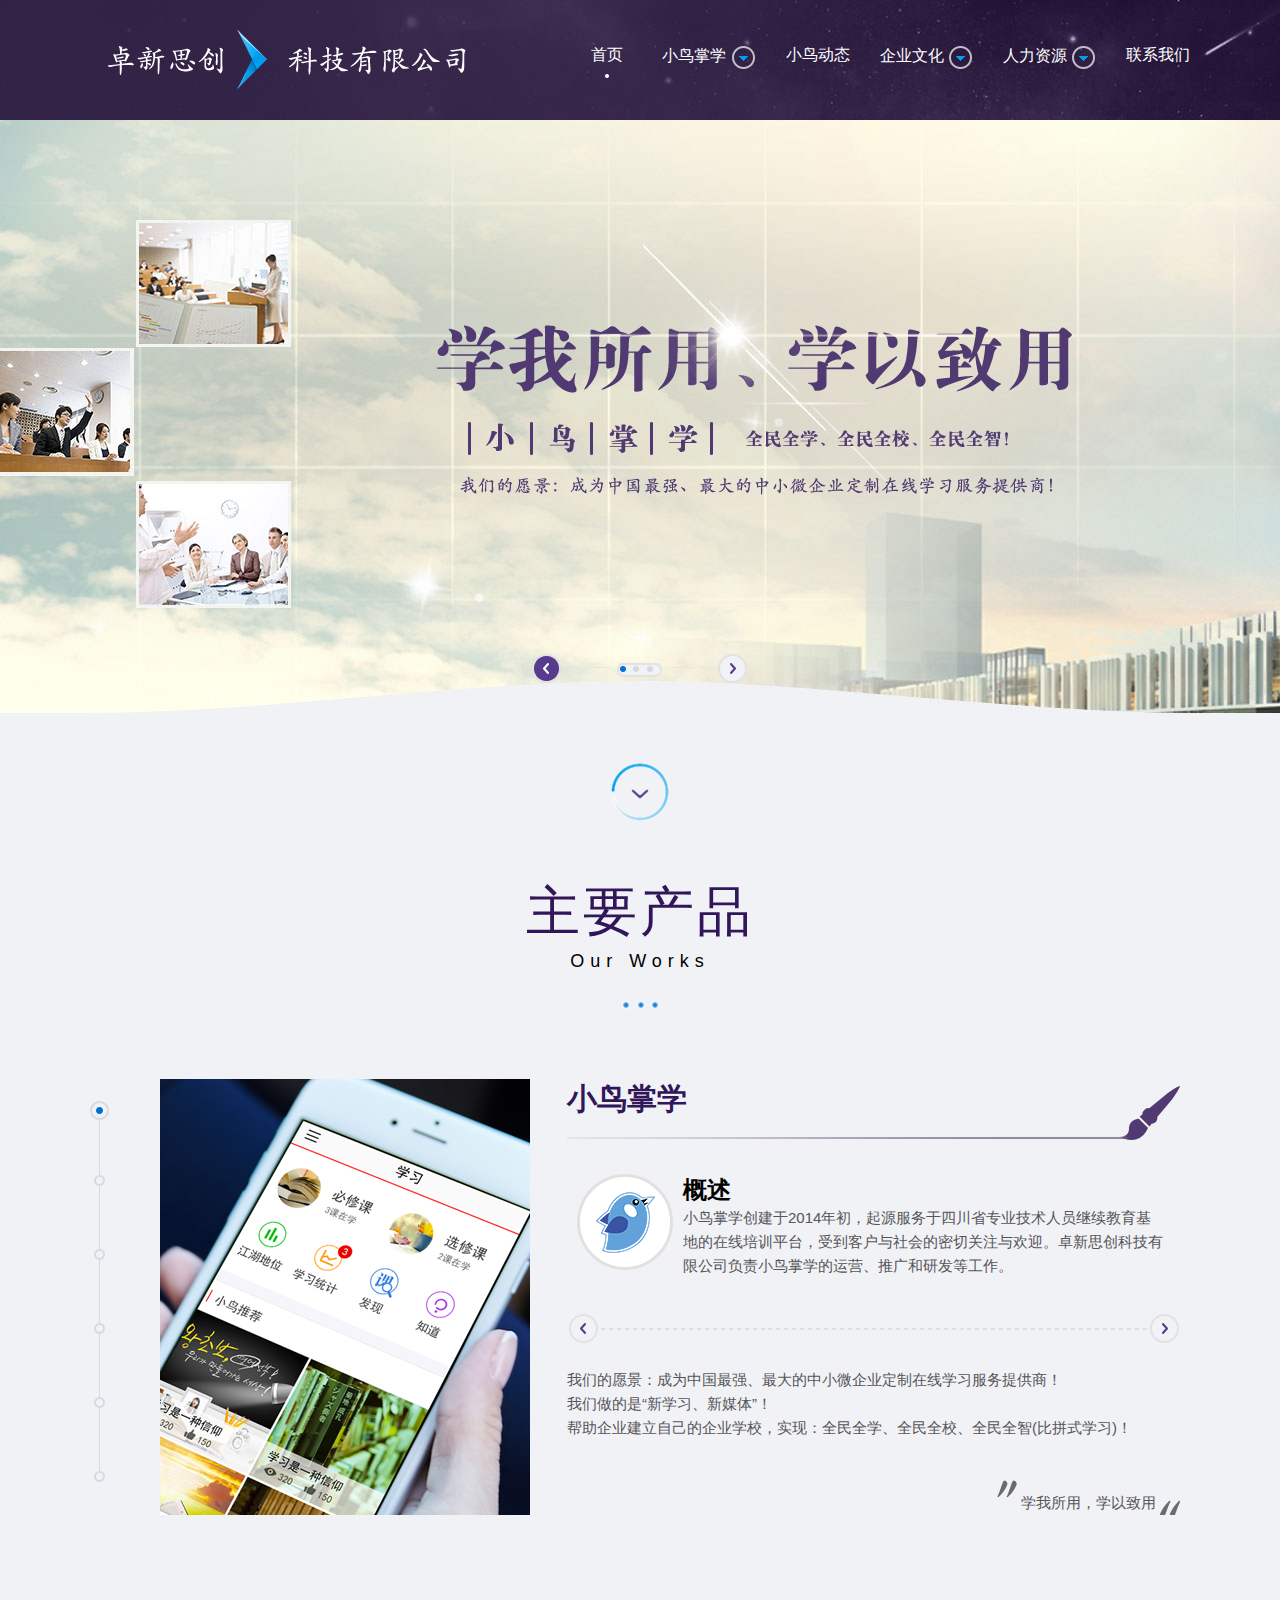
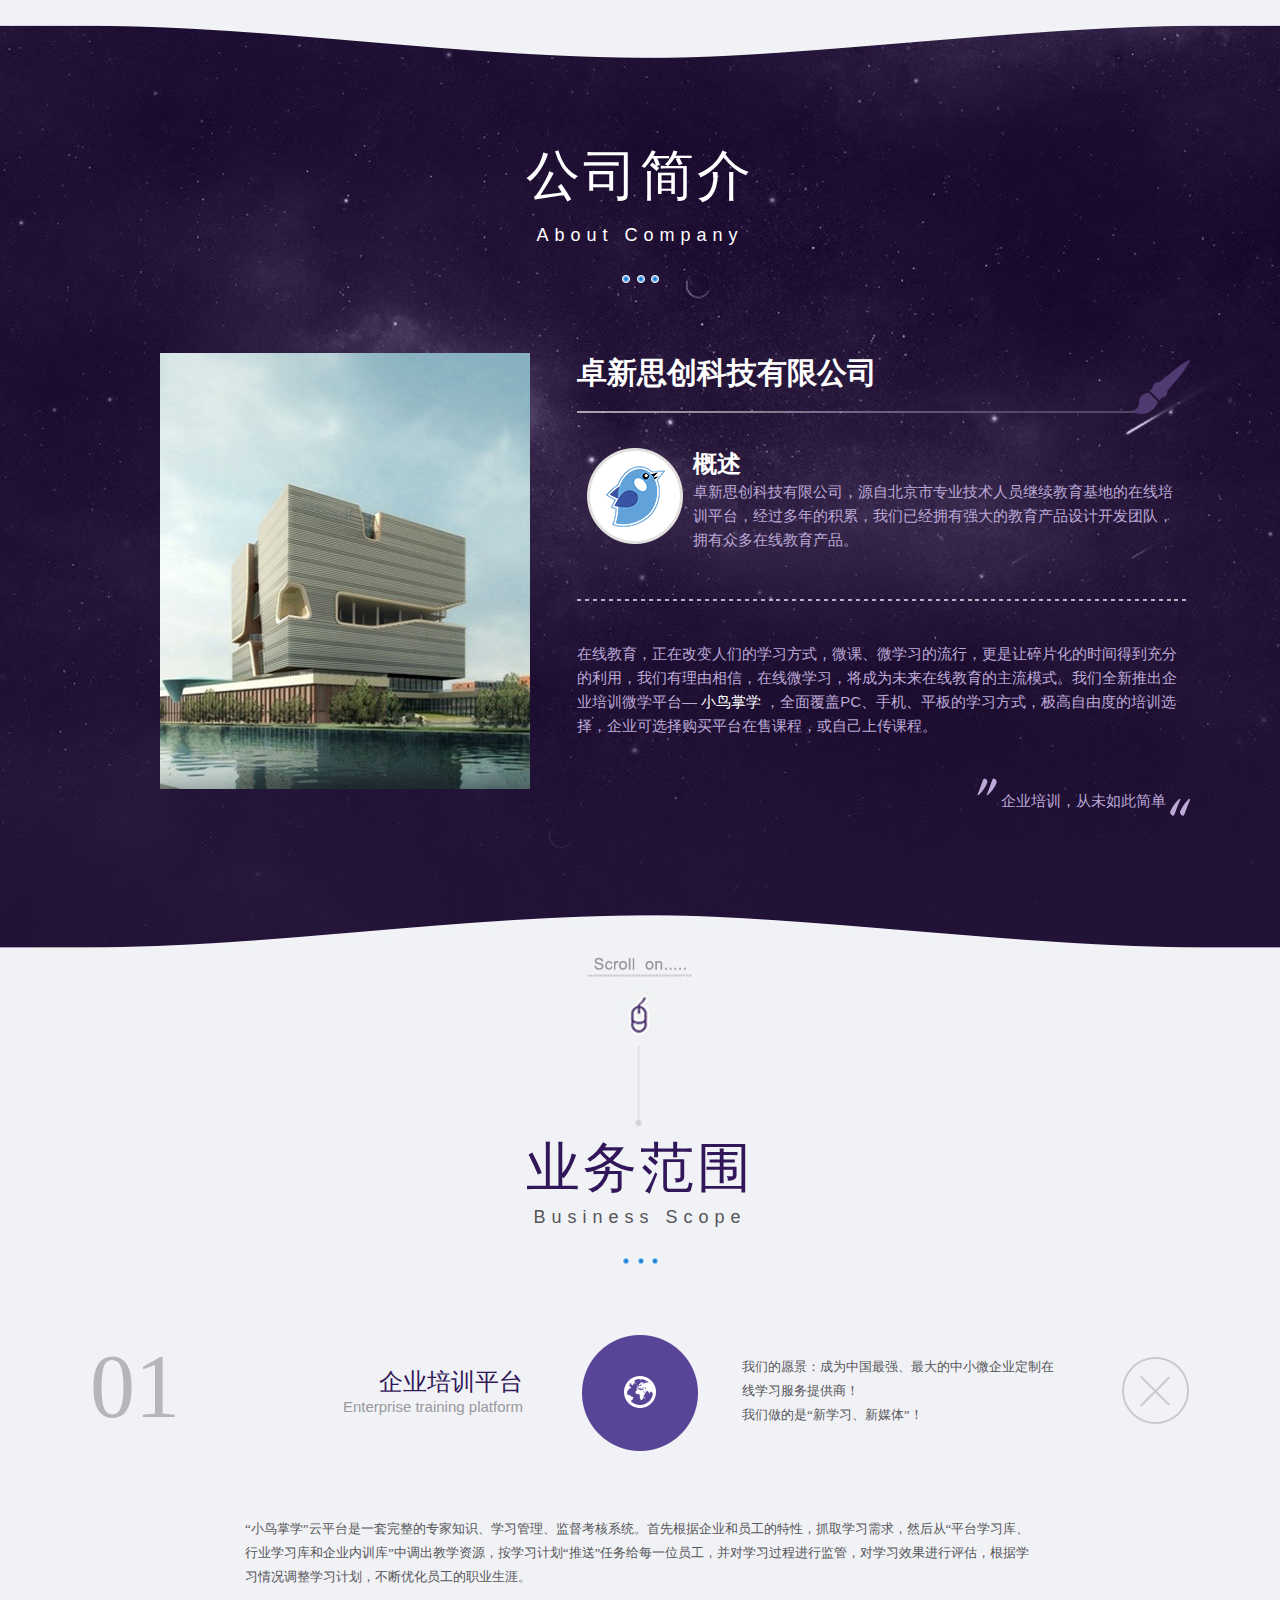
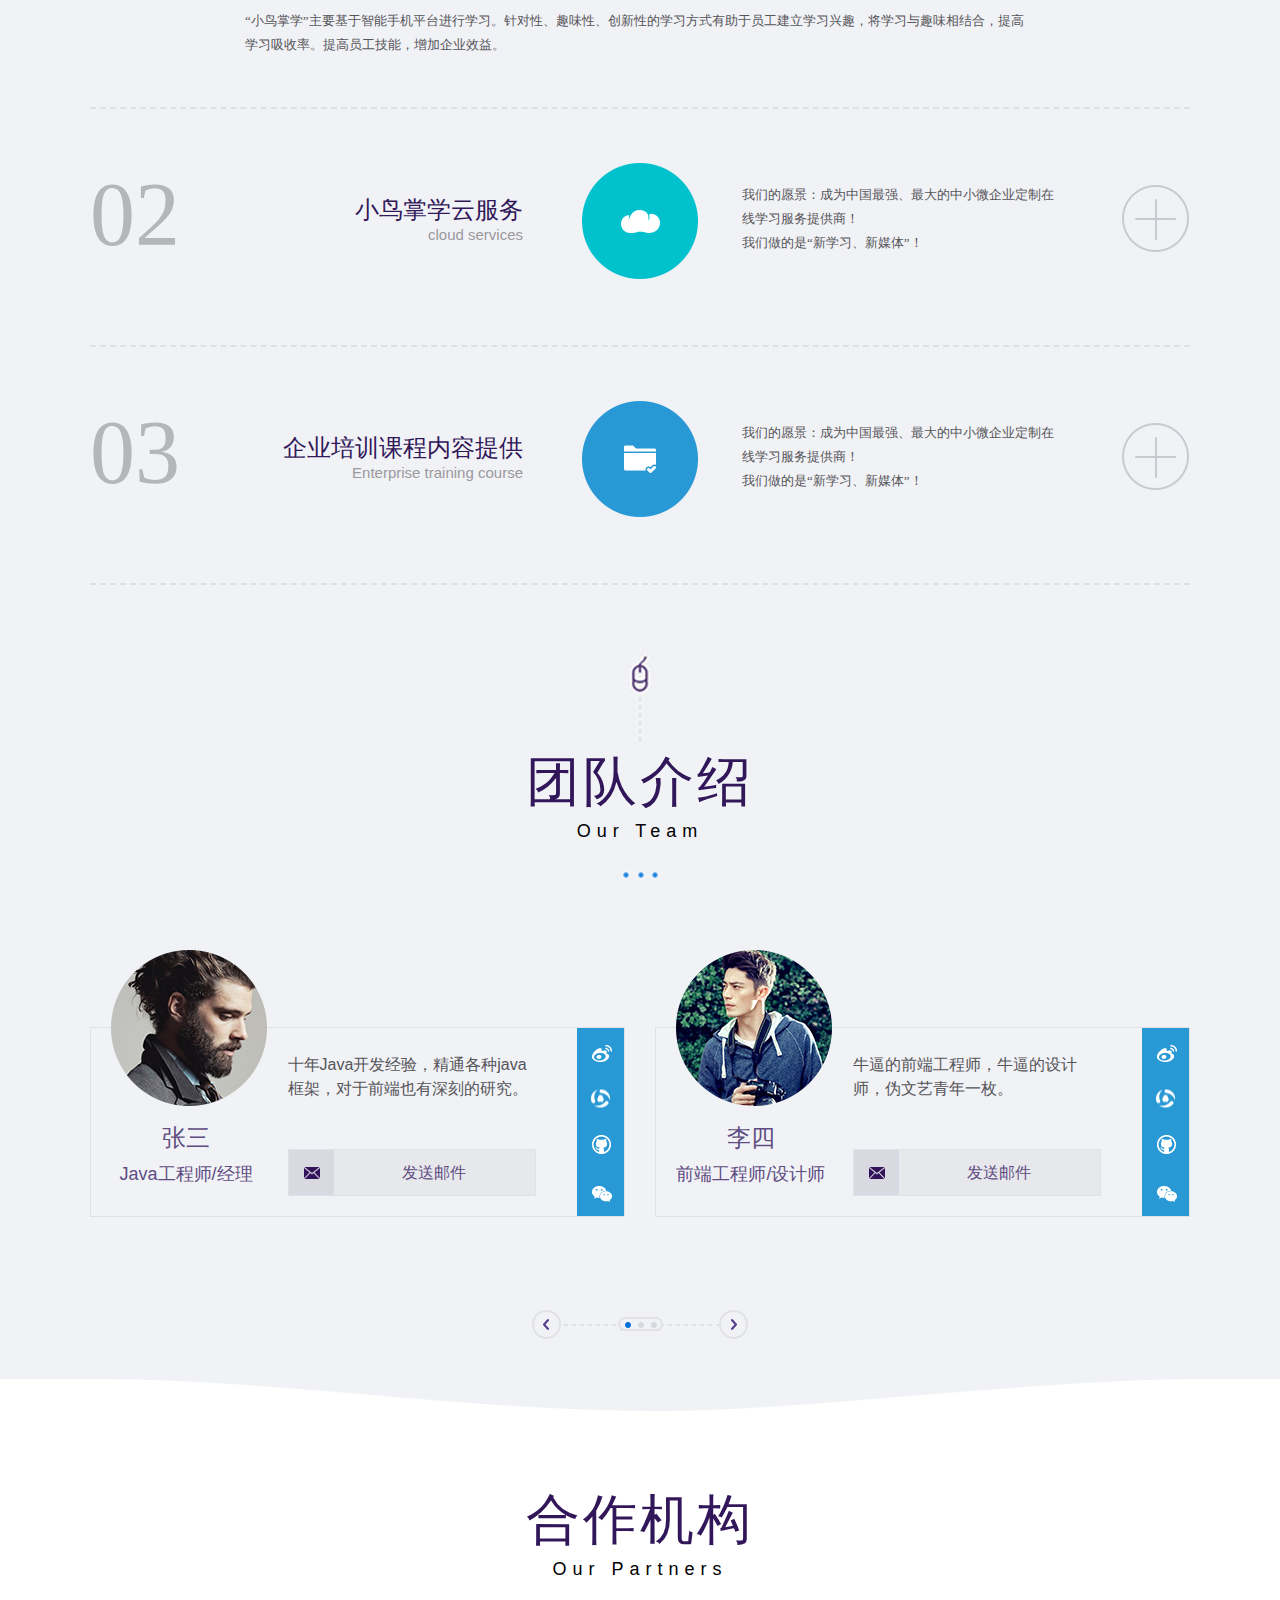
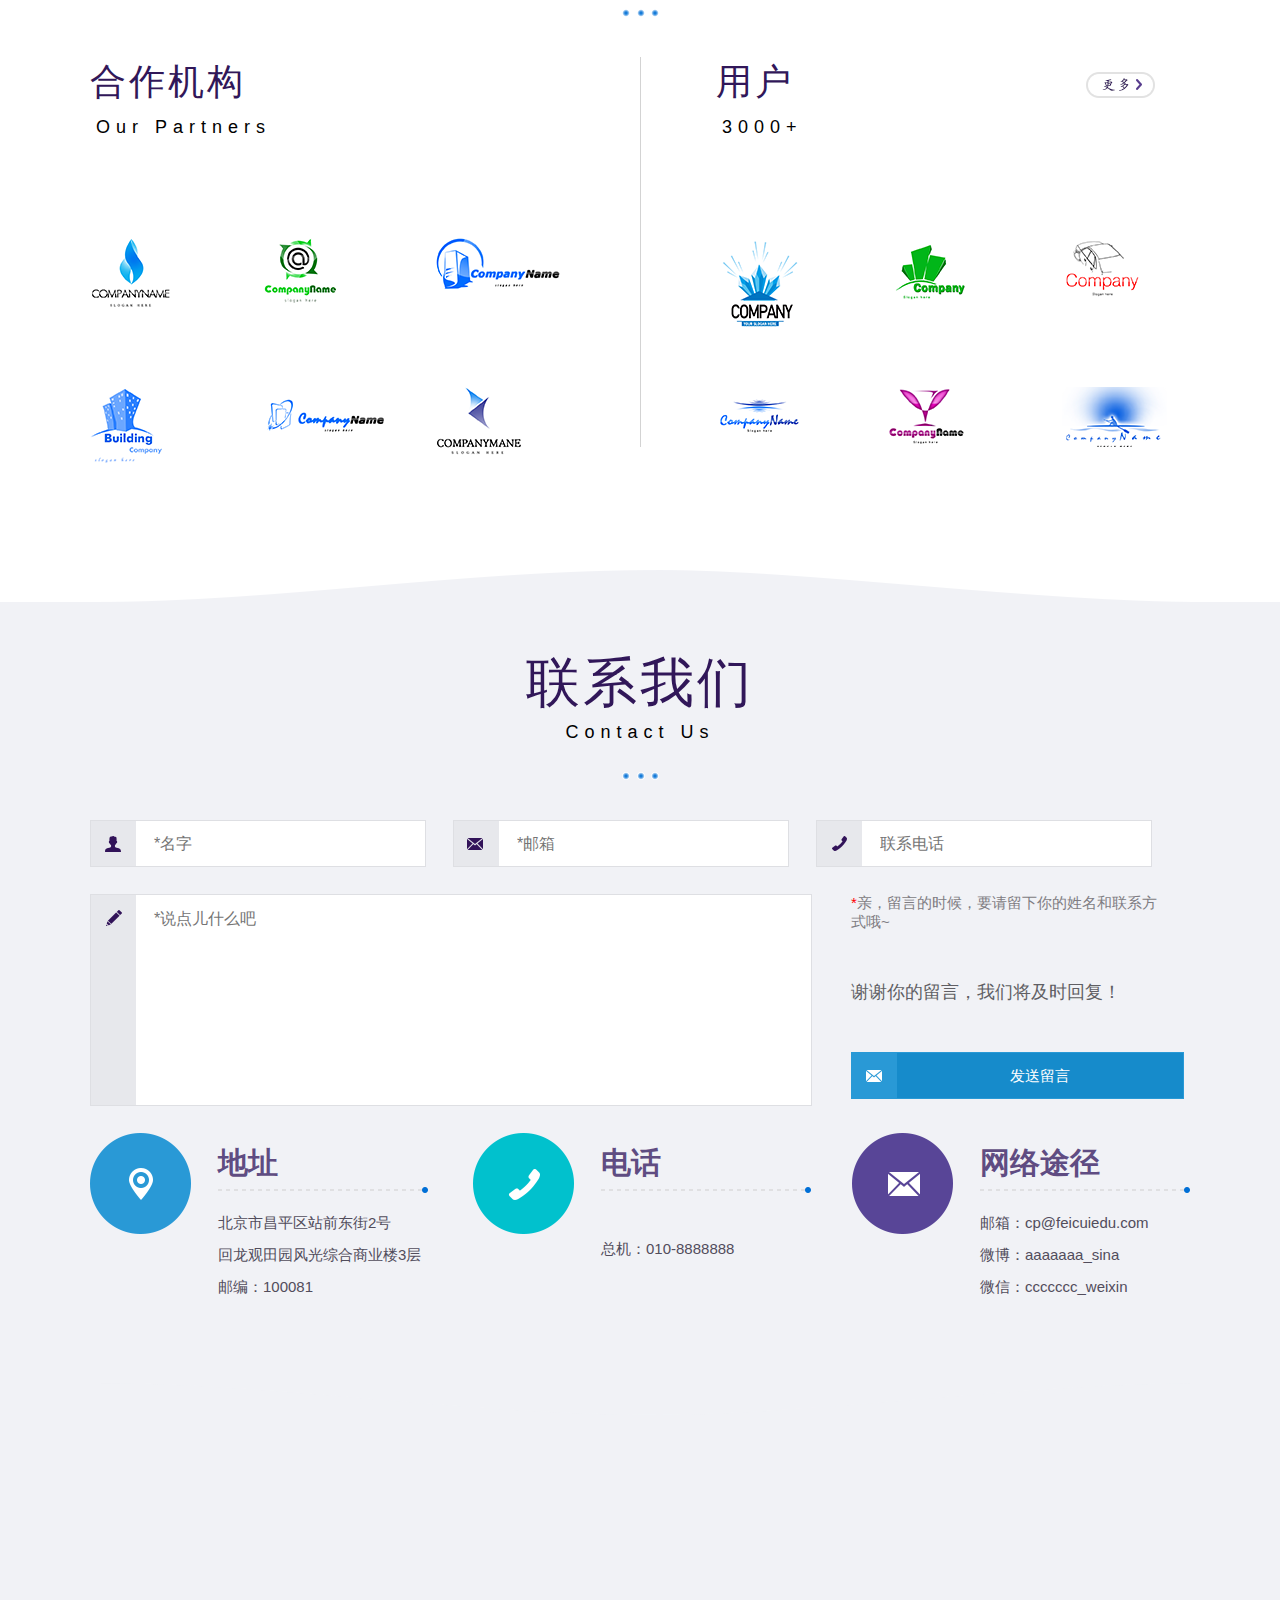
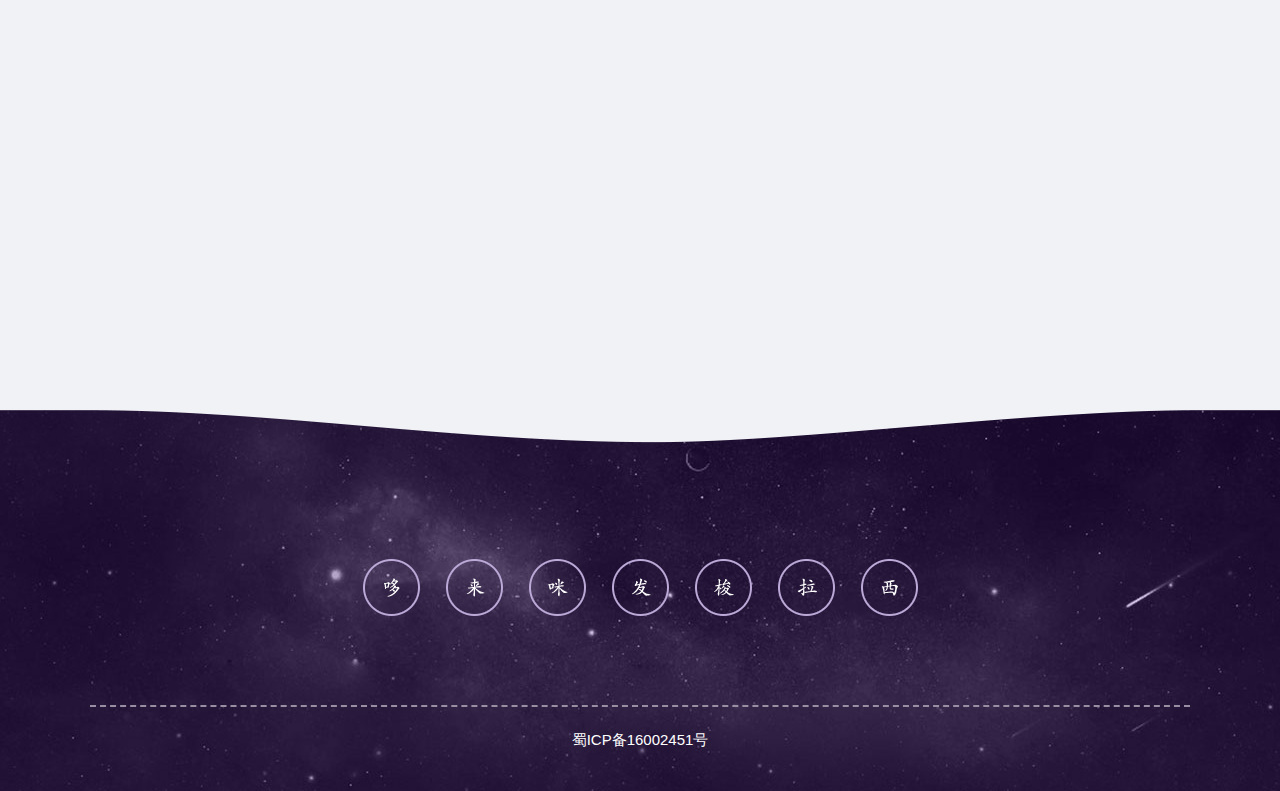
<file: 项目一小鸟动态/index.html>
<!DOCTYPE html>
<html lang="en">
<head>
    <meta charset="UTF-8">
    <title>小鸟动态</title>
    <link rel="stylesheet" href="css/common.css" type="text/css">
    <link rel="stylesheet" href="css/index.css" type="text/css">
    <link rel="stylesheet" href="css/animate.css" type="text/css">
    <link rel="stylesheet" href="header.html" type="text/html">
</head>
<body>
<!--header start -->
<div id="header" style="width:100%; height:120px;background: #36264A;"></div>
<!--banner start-->
<div class="banner">
    <ul>
        <li style=" display:block; background:url('images/banner01_bg.jpg')no-repeat center">
            <div class="inner">
                <img class="animated fadeInLeftBig" src="images/banner01_01.png" alt="">
                <img class="animated fadeInRightBig" src="images/banner01_02.png" alt="">
                <img class="animated headShake" src="images/banner01_03.png" alt="">
            </div>
        </li>
        <li style="background:url('images/banner02_bg.jpg')no-repeat center">
            <div class="inner">
                <img class="animated fadeInLeftBig" src="images/banner02_01.png" alt="">
                <img class="animated fadeInRightBig" src="images/banner02_02.png" alt="">
                <img class="animated headShake" src="images/banner02_03.png" alt="">
            </div>
        </li>
        <li style="background:url('images/banner01_bg.jpg')no-repeat center">
            <div class="inner">
                <img class="animated fadeInRightBig" src="images/banner03_01.png" alt="">
                <img class="animated fadeInLeftBig" src="images/banner03_02.png" alt="">
                <img class="animated headShake" src="images/banner01_03.png" alt="">
            </div>
        </li>
    </ul>
    <div class="cli clear">
        <div class="prev lt">
            <img src="images/prev_jiantou_hover.png"/>
        </div>
        <div class="center lt">
            <img src="images/next&prev_line.png" alt="">
            <div class="dot">
                <img src="images/next&prev_now.png" alt="">
                <img src="images/next&prev_others.png" alt="">
                <img src="images/next&prev_others.png" alt="">
            </div>
            <img src="images/next&prev_line.png" alt="">
        </div>
        <div class="next rt">
            <img src="images/next_jiantou.png"/>
        </div>
    </div>
</div>
<!--main chanpin start-->
<div class="main1">
    <div class="inner">
        <div class="main1-top">
            <img src="images/goOn_icon01.png" alt="">
        </div>
        <div class="main1-mid">
            <h1>主要产品</h1>
            <h2>Our Works</h2>
            <img src="images/three_points01.png"/>
        </div>
        <!--产品内容-->
        <div class="main1-bot clear">
            <div class="bot-lt lt">
                <div class="line now">
                    <i></i>
                    <span></span>
                </div>
                <div class="line">
                    <i></i>
                    <span></span>
                </div>
                <div class="line">
                    <i></i>
                    <span></span>
                </div>
                <div class="line ">
                    <i></i>
                    <span></span>
                </div>
                <div class="line ">
                    <i></i>
                    <span></span>
                </div>
                <div class="line">
                    <i></i>
                    <span></span>
                </div>
            </div>
            <div class="bot-rt lt">
                <div class="content clear">
                    <div class="content-lt lt">
                        <img src="images/chanpin_image01.jpg"/>
                    </div>
                    <div class="content-rt rt clear">
                        <h1>
                            小鸟掌学
                            <span class="pen"></span>
                        </h1>
                        <div class="content-main clear">
                            <img class="lt" src="images/xiaoniao_icon.png" alt="">
                            <h2>概述</h2>
                            <p>小鸟掌学创建于2014年初，起源服务于四川省专业技术人员继续教育基地的在线培训平台，受到客户与社会的密切关注与欢迎。卓新思创科技有限公司负责小鸟掌学的运营、推广和研发等工作。</p>
                        </div>
                        <div class="content-main1">
                            <p>我们的愿景：成为中国最强、最大的中小微企业定制在线学习服务提供商！</p>
                            <p>我们做的是“新学习、新媒体”！</p>
                            <p>帮助企业建立自己的企业学校，实现：全民全学、全民全校、全民全智(比拼式学习)！</p>
                        </div>
                        <div class="content-bot rt">
                            <img style="margin-top:-31px;" src="images/yinhao_you.png" alt="">
                            <p>学我所用，学以致用</p>
                            <img style="margin-top:10px" src="images/yinhao_zuo.png" alt="">
                        </div>
                    </div>
                </div>
                <div class="content clear">
                    <div class="content-lt lt">
                        <img src="images/chanpin_image02.jpg"/>
                    </div>
                    <div class="content-rt rt clear">
                        <h1>
                            小鸟掌学
                            <span class="pen"></span>
                        </h1>
                        <div class="content-main clear">
                            <p style="letter-spacing: 3px;width:613px;font-size: 13px">
                                <span style="font-size:38px;float:left;">随</span>
                                着智能手机应用，微学习（即微观背景下的学习）已经开始飞速蔓延，通过对学习内容或者学习时间进行分割，使学员对学习内容进行碎片化的学习，在企业内它可以以正式或随意的方式推送给学员。作为一种人才培养方式，微课能较好的补充实体培训中无法实现的可移动性、持续性、重复性、随时随地等不足。这有助于企业建立规范的培养体系，提高全员素质，从而达到提升企业经济效益，并建立一支忠诚善战的员工队伍。
                            </p>
                        </div>
                        <div class="content-bot rt">
                            <img style="margin-top:-31px;" src="images/yinhao_you.png" alt="">
                            <p>学我所用，学以致用</p>
                            <img style="margin-top:10px" src="images/yinhao_zuo.png" alt="">
                        </div>
                    </div>
                </div>
                <div class="content clear">
                    <div class="content-lt lt">
                        <img src="images/chanpin_image03.jpg"/>
                    </div>
                    <div class="content-rt rt clear">
                        <h1>
                            小鸟掌学对企业的价值
                            <span class="pen"></span>
                        </h1>
                        <div class="content-main clear">
                           <p style="margin-top:20px;">1)	帮助企业转变为学习型组织，促进全员持续学习；</p>
                           <p>2)	加速企业内部知识的传播，提高管理、操作和经验技巧的传承；</p>
                           <p>3)	营造企业比拼式学习氛围，挖掘实战精华</p>
                           <p style="margin-top:90px;">4)	降低企业培训的时间和金钱成本 ，提高培训效率和培训质量；</p>
                           <p>5)	增加凝聚力，提高员工的忠诚度，做到“上下同欲”；</p>
                           <p>6)	增强企业供应商、经销商的知识技能的提高，形成“供应链学习模式”；</p>
                        </div>
                    </div>
                </div>
                <div class="content clear">
                    <div class="content-lt lt">
                        <img src="images/chanpin_image04.jpg"/>
                    </div>
                    <div class="content-rt rt clear">
                        <h1>
                            “小鸟掌学”云平台
                            <span class="pen"></span>
                        </h1>
                        <div class="content-main clear">
                        <p style="line-height:26px;">
                            <span style="float:left;color:#311759;">“小鸟掌学”云平台</span>
                            是一套完整的专家知识、学习管理、监督考核系统。首先根据企业和员工的特性，抓取学习需求，然后从“平台学习库、行业学习库和企业内训库”中调出教学资源，按学习计划“推送”任务给每一位员工，并对学习过程进行监管，对学习效果进行评估，根据学习情况调整学习计划，不断优化员工的职业生涯。
                        </p>
                        <p style="line-height:26px;margin-top:95px;">
                            “小鸟掌学”主要基于智能手机平台进行学习。针对性、趣味性、创新性的学习方式有助于员工建立学习兴趣，将学习与趣味相结合，提高学习吸收率。提高员工技能，增加企业效益
                        </p>
                        </div>
                    </div>
                </div>
                <div class="content clear">
                    <div class="content-lt lt">
                        <img src="images/chanpin_image05.jpg"/>
                    </div>
                    <div class="content-rt rt clear">
                        <h1>
                            “小鸟掌学”云平台
                            <span class="pen"></span>
                        </h1>
                        <div class="content-main clear">
                            <p >“小鸟掌学”云平台是企业战略变革的工具；</p>
                            <p>“小鸟掌学”云平台是企业文化重要的组成部分；</p>
                            <p>“小鸟掌学”云平台是企业培训的重要支撑手段和实施保障机制；</p>
                            <p style="margin-top:110px;">“小鸟掌学”云平台是企业上下游意识形态统一的桥梁；</p>
                            <p>“小鸟掌学”云平台是企业经验分享的平台；</p>
                        </div>
                    </div>
                </div>
                <div class="content clear">
                    <div class="content-lt lt">
                        <img src="images/chanpin_image06.jpg"/>
                    </div>
                    <div class="content-rt rt clear">
                        <h1>
                            “小鸟掌学”云平台
                            <span class="pen"></span>
                        </h1>
                        <div class="content-main clear">
                            <p>
                                “小鸟掌学”云平台本质上是一种正规化教学管理机制，但它更突破了时间、地域、成本、固定性的限制（绝非在线浏览网页，看电子书籍和一些视音频上）。“小鸟掌学”改变了企业现有培训的“双高困局”（高成本、高误工），实现了
                                “双低学习模式”（低成本、低误工）。</p>
                            <p style="line-height:26px; margin-top:90px;">
                                当今，科学技术迅猛发展，社会文化不断进步，“终身教育、终身学习”将被越来越多的人所认识。面对未来，小鸟掌学将不断努力，以一流的运营和服务，成为企业首选的、长期的、可信赖的学习资源提供商、运营服务提供商，
                                为社会各行各业的发展和国家经济实力的增强，做出新的贡献。
                            </p>
                        </div>
                    </div>
                </div>
                <div class="change_line">
                    <div class="prev"></div>
                    <div class="next"></div>
                </div>
            </div>
        </div>
    </div>
</div>
<!--简介-->
<div class="jianjie_wrap">
    <div class="inner">
        <div class="main1-mid jianjie-top" >
            <h1 style=" font-size:54px; padding-top:120px; line-height:60px; color:#fff">公司简介</h1>
            <h2 style="color:#fff;margin-top:10px;">About Company</h2>
            <img  src="images/three_points01.png"/>
        </div>
        <div class="jianjie-mid clear">
            <div class="mid-lt lt" style="margin-left:70px;">
                <img src="images/jianjie_image01.jpg"/>
            </div>
            <div class="mid-rt rt">
                <h1 style="color:white;">
                    卓新思创科技有限公司
                    <span class="pen"></span>
                </h1>
                <div class="content-main clear">
                    <img class="lt" src="images/xiaoniao_icon.png" alt="">
                    <h2 style="color:white;">概述</h2>
                    <p>卓新思创科技有限公司，源自北京市专业技术人员继续教育基地的在线培训平台，经过多年的积累，我们已经拥有强大的教育产品设计开发团队，拥有众多在线教育产品。</p>
                </div>
                <div class="content-main1">
                    <p>在线教育，正在改变人们的学习方式，微课、微学习的流行，更是让碎片化的时间得到充分的利用，我们有理由相信，在线微学习，将成为未来在线教育的主流模式。我们全新推出企业培训微学平台—
                    <a href="#" style="color:white">小鸟掌学</a>
                        ，全面覆盖PC、手机、平板的学习方式，极高自由度的培训选择，企业可选择购买平台在售课程，或自己上传课程。
                    </p>
                </div>
                <div class="content-bot rt">
                    <img style="margin-top:-31px;" src="images/yinhao02_you.png" alt="">
                    <p>企业培训，从未如此简单</p>
                    <img style="margin-top:10px" src="images/yinhao02_zuo.png" alt="">
                </div>
                <div class="change_line"></div>
            </div>
        </div>
    </div>
</div>
<!--业务范围-->
<div class="yewu_wrap">
    <div class="inner">
        <div class="main1-mid  yewu-top">
            <img style="margin-top:8px; margin-bottom:0;" src="images/yewu_zhiyinimg.jpg"/>
            <h1 style="margin-top:10px;">业务范围</h1>
            <h2>Business Scope</h2>
            <img  src="images/three_points01.png"/>
        </div>
        <div class="yewu-mid">
            <div class="yewu-content">
                <div class="yewu-Omemu clear">
                    <div class="Omemu1 lt">01</div>
                    <div class="Omemu2 lt">
                        <p>企业培训平台</p>
                        <span>Enterprise training platform</span>
                    </div>
                    <div class="Omemu3 lt">
                        <img src="images/business_cimg01.png"/>
                    </div>
                    <div class="Omemu4 lt">
                        <p>我们的愿景：成为中国最强、最大的中小微企业定制在线学习服务提供商！</p>
                        <p>我们做的是“新学习、新媒体”！</p>
                    </div>
                    <div class="Omemu5 Omemu51 lt"></div>
                </div>
                <div class="yewu-Smemu" style="display:block;">
                    <p>    “小鸟掌学”云平台是一套完整的专家知识、学习管理、监督考核系统。首先根据企业和员工的特性，抓取学习需求，然后从“平台学习库、行业学习库和企业内训库”中调出教学资源，按学习计划“推送”任务给每一位员工，并对学习过程进行监管，对学习效果进行评估，根据学习情况调整学习计划，不断优化员工的职业生涯。</p>
                    <p>“小鸟掌学”主要基于智能手机平台进行学习。针对性、趣味性、创新性的学习方式有助于员工建立学习兴趣，将学习与趣味相结合，提高学习吸收率。提高员工技能，增加企业效益。</p>
                </div>
            </div>
            <div class="yewu-content">
                <div class="yewu-Omemu clear">
                    <div class="Omemu1 lt">02</div>
                    <div class="Omemu2 lt">
                        <p>小鸟掌学云服务</p>
                        <span>cloud services</span>
                    </div>
                    <div class="Omemu3 lt">
                        <img src="images/business_cimg02.png"/>
                    </div>
                    <div class="Omemu4 lt">
                        <p>我们的愿景：成为中国最强、最大的中小微企业定制在线学习服务提供商！</p>
                        <p>我们做的是“新学习、新媒体”！</p>
                    </div>
                    <div class="Omemu5 lt"></div>
                </div>
                <div class="yewu-Smemu">
                <p>&nbsp;&nbsp;&nbsp;&nbsp;“小鸟掌学”云平台是一套完整的专家知识、学习管理、监督考核系统。首先根据企业和员工的特性，抓取学习需求，然后从“平台学习库、行业学习库和企业内训库”中调出教学资源，按学习计划“推送”任务给每一位员工，并对学习过程进行监管，对学习效果进行评估，根据学习情况调整学习计划，不断优化员工的职业生涯。</p>
                <p>“小鸟掌学”主要基于智能手机平台进行学习。针对性、趣味性、创新性的学习方式有助于员工建立学习兴趣，将学习与趣味相结合，提高学习吸收率。提高员工技能，增加企业效益。</p>
                <p>我们的愿景：成为中国最强、最大的中小微企业定制在线学习服务提供商！</p>
                <p>我们做的是“新学习、新媒体”！</p>
                <p>我们的愿景：成为中国最强、最大的中小微企业定制在线学习服务提供商！</p>
                <p>我们做的是“新学习、新媒体”！</p>
                </div>
            </div>
            <div class="yewu-content">
                <div class="yewu-Omemu clear">
                    <div class="Omemu1 lt">03</div>
                    <div class="Omemu2 lt">
                        <p>企业培训课程内容提供</p>
                        <span>Enterprise training course</span>
                    </div>
                    <div class="Omemu3 lt">
                        <img src="images/business_cimg03.png"/>
                    </div>
                    <div class="Omemu4 lt">
                        <p>我们的愿景：成为中国最强、最大的中小微企业定制在线学习服务提供商！</p>
                        <p>我们做的是“新学习、新媒体”！</p>
                    </div>
                    <div class="Omemu5 lt"></div>
                </div>
                <div class="yewu-Smemu">
                    <p>    “小鸟掌学”云平台是一套完整的专家知识、学习管理、监督考核系统。首先根据企业和员工的特性，抓取学习需求，然后从“平台学习库、行业学习库和企业内训库”中调出教学资源，按学习计划“推送”任务给每一位员工，并对学习过程进行监管，对学习效果进行评估，根据学习情况调整学习计划，不断优化员工的职业生涯。</p>
                    <p>“小鸟掌学”主要基于智能手机平台进行学习。针对性、趣味性、创新性的学习方式有助于员工建立学习兴趣，将学习与趣味相结合，提高学习吸收率。提高员工技能，增加企业效益。</p>

                </div>
            </div>
        </div>
    </div>
</div>
<!--团队介绍-->
<div class="team_wrap">
    <div class="inner">
        <div class="main1-mid  team-top">
            <img style="margin-top:8px; margin-bottom:0;" src="images/tuandui_zhiyinimg.jpg"/>
            <h1 style="margin-top:10px;">团队介绍</h1>
            <h2>Our Team</h2>
            <img  src="images/three_points01.png"/>
        </div>
        <div class="team-bot">
            <ul class="clear">
                <li class="clear">
                    <div class="team-content lt  clear">
                        <div class="team-lt lt">
                            <div class="team-img">
                                <img src="images/team_img02.png"/>
                                <img class="mark" src="images/team_amore.png"/>
                            </div>
                            <p>张三</p>
                            <span>Java工程师/经理</span>
                        </div>
                        <div class="team-mid lt">
                            <p>十年Java开发经验，精通各种java框架，对于前端也有深刻的研究。</p>
                           <a href="javascript:;">
                               <i></i>
                               <span>发送邮件</span>
                           </a>
                        </div>
                        <div class="team-rt rt">
                            <i class="weibo"></i>
                            <i class="qq"></i>
                            <i class="cat"></i>
                            <i class="weixin"></i>
                        </div>
                    </div>
                    <div class="team-content rt clear">
                        <div class="team-lt">
                            <div class="team-img">
                                <img src="images/team_img03.png"/>
                                <img class="mark" src="images/team_amore.png"/>
                            </div>
                            <p>李四</p>
                            <span>前端工程师/设计师</span>
                        </div>
                        <div class="team-mid">
                            <p>牛逼的前端工程师，牛逼的设计师，伪文艺青年一枚。</p>
                            <a href="javascript:;">
                                <i></i>
                                <span>发送邮件</span>
                            </a>
                        </div>
                        <div class="team-rt rt">
                            <i class="weibo"></i>
                            <i class="qq"></i>
                            <i class="cat"></i>
                            <i class="weixin"></i>
                        </div>
                    </div>
                </li>
                 <li class="clear">
                    <div class="team-content lt  clear">
                        <div class="team-lt lt">
                            <div class="team-img">
                                <img src="images/team_img01.png"/>
                                <img class="mark" src="images/team_amore.png"/>
                            </div>
                            <p>王五</p>
                            <span>合伙人</span>
                        </div>
                        <div class="team-mid lt">
                            <p>暂未更新，敬请期待。</p>
                           <a href="javascript:;">
                               <i></i>
                               <span>发送邮件</span>
                           </a>
                        </div>
                        <div class="team-rt rt">
                            <i class="weibo"></i>
                            <i class="qq"></i>
                            <i class="cat"></i>
                            <i class="weixin"></i>
                        </div>
                    </div>
                    <div class="team-content rt clear">
                        <div class="team-lt">
                            <div class="team-img">
                                <img src="images/team_img01.png"/>
                                <img class="mark" src="images/team_amore.png"/>
                            </div>
                            <p>赵六</p>
                            <span>合伙人</span>
                        </div>
                        <div class="team-mid">
                            <p>暂未更新，敬请期待。</p>
                            <a href="javascript:;">
                                <i></i>
                                <span>发送邮件</span>
                            </a>
                        </div>
                        <div class="team-rt rt">
                            <i class="weibo"></i>
                            <i class="qq"></i>
                            <i class="cat"></i>
                            <i class="weixin"></i>
                        </div>
                    </div>
                </li>
                 <li class="clear">
                    <div class="team-content lt  clear">
                        <div class="team-lt lt">
                            <div class="team-img">
                                <img src="images/team_img01.png"/>
                                <img class="mark" src="images/team_amore.png"/>
                            </div>
                            <p>陈七</p>
                            <span>技术支持</span>
                        </div>
                        <div class="team-mid lt">
                            <p>暂未更新，敬请期待。</p>
                           <a href="javascript:;">
                               <i></i>
                               <span>发送邮件</span>
                           </a>
                        </div>
                        <div class="team-rt rt">
                            <i class="weibo"></i>
                            <i class="qq"></i>
                            <i class="cat"></i>
                            <i class="weixin"></i>
                        </div>
                    </div>
                    <div class="team-content rt clear">
                        <div class="team-lt">
                            <div class="team-img">
                                <img src="images/team_img01.png"/>
                                <img class="mark" src="images/team_amore.png"/>
                            </div>
                            <p>张张</p>
                            <span>行政</span>
                        </div>
                        <div class="team-mid">
                            <p>暂未更新，敬请期待。</p>
                            <a href="javascript:;">
                                <i></i>
                                <span>发送邮件</span>
                            </a>
                        </div>
                        <div class="team-rt rt">
                            <i class="weibo"></i>
                            <i class="qq"></i>
                            <i class="cat"></i>
                            <i class="weixin"></i>
                        </div>
                    </div>
                </li>
            </ul>
            <div class="cli">
                <div class="prev"></div>
                <div class="dot">
                    <span class="now"></span>
                    <span></span>
                    <span></span>
                </div>
                <div class="next"></div>
            </div>
        </div>
    </div>
</div>
<!--合作模块-->
<div class="cooperate_wrap">

    <div class="inner">
        <img src="images/hezuo_topbg.png" />
        <div class="main1-mid cooperate-top">
            <h1 style="margin-top:75px; line-height:60px;">合作机构</h1>
            <h2>Our Partners</h2>
            <img style="margin-top:20px; margin-bottom:40px;" src="images/three_points01.png" />
        </div>
        <div class="cooperate-bot clear">
            <div class="main1-mid bot-lt lt">
                <h1 style="line-height:50px;">合作机构</h1>
                <h2>Our Partners</h2>
                <ul>
                    <li><img src="images/pLogo01.png"></li>
                    <li><img src="images/pLogo02.png"></li>
                    <li><img src="images/pLogo03.png"></li>
                    <li><img src="images/pLogo04.png"></li>
                    <li><img src="images/pLogo05.png"></li>
                    <li><img src="images/pLogo06.png"></li>
                </ul>
            </div>
            <div class="main1-mid bot-rt lt">
                <h1 style="line-height:50px;">用户</h1>
                <h2>3000+</h2>
                <a href="javascript:;"></a>
                <ul>
                    <li><img src="images/uLogo01.png"></li>
                    <li><img src="images/uLogo02.png"></li>
                    <li><img src="images/uLogo03.png"></li>
                    <li><img src="images/uLogo04.png"></li>
                    <li><img src="images/uLogo05.png"></li>
                    <li><img src="images/uLogo06.png"></li>
                </ul>
            </div>
        </div>
        <img src="images/hezuo_bottombg.png"/>
    </div>

</div>
<!--联系我们-->
<div class="relation_wrap">
    <div class="inner">
        <div class="main1-mid relation-top">
            <h1 style="margin-top:50px; line-height:60px;">联系我们</h1>
            <h2>Contact Us</h2>
            <img style="margin-top:20px; margin-bottom:40px;" src="images/three_points01.png" />
        </div>
        <div class="relation-mid">
            <form action="" class="clear">
                <div class="relation-name relation-hover">
                    <i></i>
                    <input type="text" placeholder="*名字"/>
                </div>
                <div class="relation-email relation-hover">
                    <i class="email"></i>
                    <input type="text" placeholder="*邮箱"/>
                </div>
                <div class="relation-tel relation-hover">
                    <i class="tel"></i>
                    <input type="text" placeholder="联系电话"/>
                </div>
                <div class="relation-textarea relation-hover">
                    <i class="text"></i>
                    <textarea placeholder="*说点儿什么吧"></textarea>
                </div>
                <div class="relation-font ">
                    <span style="color:red;">*</span>亲，留言的时候，要请留下你的姓名和联系方式哦~
                </div>
                <div class="relation-font" style="color:#605f64; font-size:18px; height:72px; width:339px; float:left;">谢谢你的留言，我们将及时回复！</div>
                <div class="relation-message" style="width:331px;"><i class="icon"></i><span style="color:white;">发送留言</span></div>
            </form>
        </div>
        <div class="relation-bot clear">
            <div class="bot-lt lt clear">
                <img src="images/lianxi_icon01.png"/>
                <div class="bot-content lt">
                    <h1>地址</h1>
                    <p>北京市昌平区站前东街2号</p>
                    <p>回龙观田园风光综合商业楼3层</p>
                    <p>邮编：100081</p>
                </div>
            </div>
            <div class="bot-mid lt clear">
                <img src="images/lianxi_icon02.png"/>
                <div class="bot-content lt">
                    <h1>电话</h1>
                    <p style="margin-top:40px;">总机：010-8888888</p>
                </div>
            </div>
            <div class="bot-rt rt clear">
                <img src="images/lianxi_icon03.png"/>
                <div class="bot-content lt">
                    <h1>网络途径</h1>
                    <p>邮箱：cp@feicuiedu.com</p>
                    <p>微博：aaaaaaa_sina</p>
                    <p>微信：ccccccc_weixin</p>
                </div>
            </div>
        </div>
    </div>
    <div class="map">
        <div class="map-top">
            <img src="images/map_topimg.png"/>
        </div>
        <div style="width:100%;height:100%;font-size:12px" id="allmap"></div>
        <div class="map-bot"></div>
    </div>
</div>
<div id="footer" style="width:100%; height:348px;background: #36264A;"></div>
<div class="scroll_wrap">
    <div class="scroll-top"></div>
    <div class="scroll-bot"></div>
</div>
</body>
<script src="javascript/jquery-1.8.3.min.js"></script>
<script type="text/javascript" src="http://api.map.baidu.com/api?v=2.0&ak=3qkFf2G2rUbWKsNYmc2dDvL7"></script>
<script src="javascript/move.js"></script>
<script src="javascript/index.js"></script>
<script src="javascript/scrool.js"></script>
<script type="text/javascript">
    var map = new BMap.Map("allmap");
    var point = new BMap.Point(116.242285,40.225998);
    map.centerAndZoom(point, 15);
    var marker = new BMap.Marker(point);  // 创建标注
    map.addOverlay(marker);               // 将标注添加到地图中
    marker.setAnimation(BMAP_ANIMATION_BOUNCE); //跳动的动画
</script>
</html>
</file>
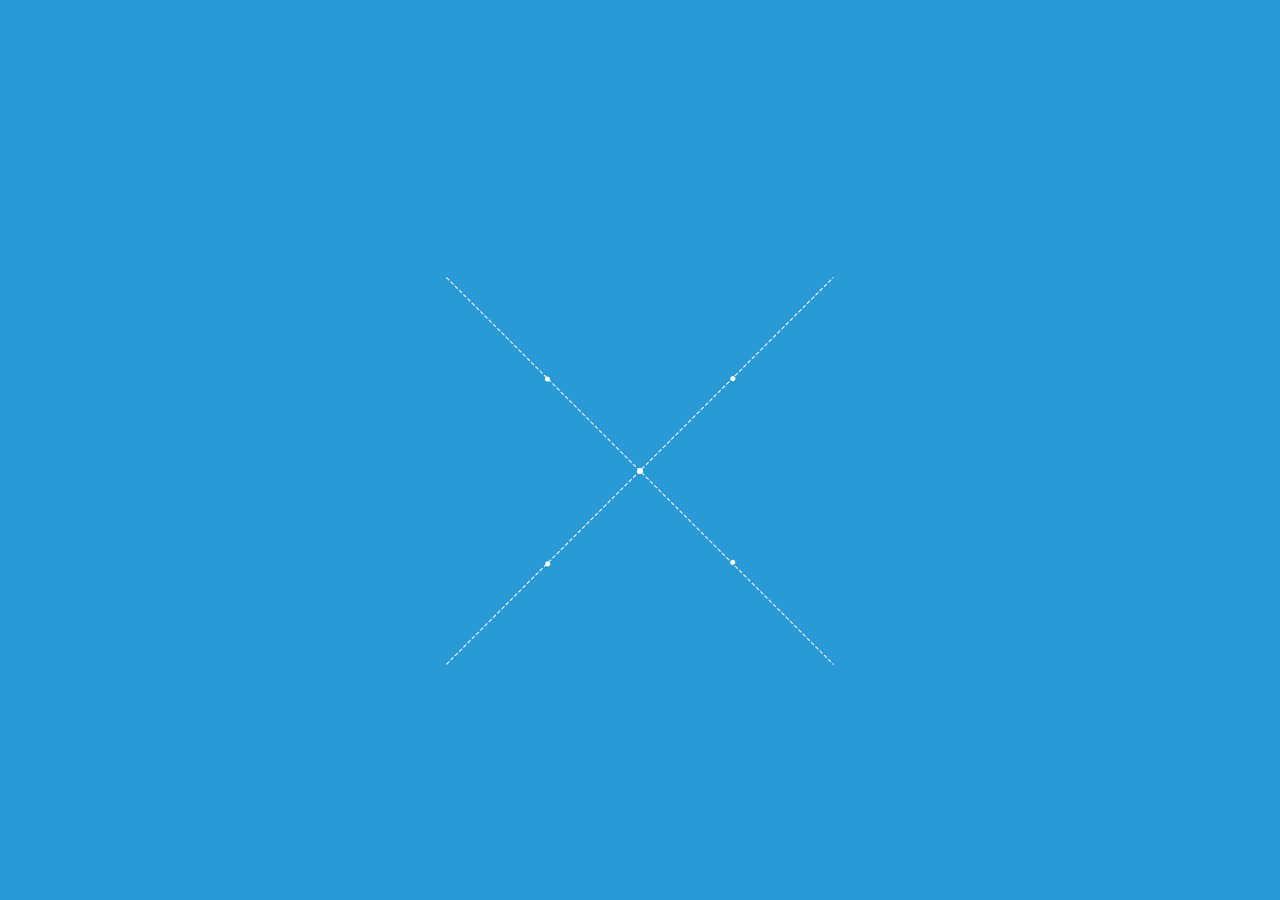
<file: 项目一小鸟动态/bird_index.html>
<!DOCTYPE html>
<html lang="en">
<head>
    <meta charset="UTF-8">
    <title>Title</title>
    <link rel="stylesheet" href="css/common.css" type="text/css">
    <link rel="stylesheet" href="css/animate.css" type="text/css">
    <link rel="stylesheet" href="css/bird_index.css" type="text/css">
</head>
<body>
<div class="welcome_wrap">
    <div class="welcome">
        <img src="images/aboutxiaoniao/xiaoniao_welcome_icon.gif"/>
        <p class="title start">小鸟掌学</p>
        <p class="sub_title start">Xioaniao School</p>
        <div class="study start">
            <img class="markL" src="images/aboutxiaoniao/yinhao1_zuo.png"/>
            <span>学我所用、学以致用</span>
            <img class="markR" src="images/aboutxiaoniao/yinhao1_you.png"/>
        </div>
        <p class="three_title start">还在为培训而苦恼吗？小鸟掌学帮助企业建立自己的企业学校</p>
        <p class="four_title start">实现：全民全学、全民全校、全民全智（比拼式学习）！</p>

    </div>
</div>
<div class="nav_wrap">
    <div class="inner clear">
        <a class="log lt" href="#" onclick="javascript:window.open('bird_index.html')">
            <img src="images/aboutxiaoniao/logo.png"/>
        </a>
        <ul class="clear">
            <li class="dot">概述</li>
            <li>对企业的价值</li>
            <li>小鸟掌云</li>
            <li>App下载</li>
            <li>联系客服</li>
            <li onclick="javascript:window.open('index.html')">返回主页</li>
        </ul>
    </div>
</div>
<div class="content_wrap">
    <div class="contents">
        <!--欢迎界面-->
        <div class="content welcome" >
            <div class="inner">
                <img src="images/aboutxiaoniao/xiaoniao_welcome_icon3.gif"/>
                <div class="font">
                    <p class="title">小鸟掌学</p>
                    <p class="sub_title">Xioaniao School</p>
                    <div class="study">
                        <img class="markL" src="images/aboutxiaoniao/yinhao1_zuo.png"/>
                        <span>学我所用、学以致用</span>
                        <img class="markR" src="images/aboutxiaoniao/yinhao1_you.png"/>
                    </div>
                    <p class="three_title">还在为培训而苦恼吗？小鸟掌学帮助企业建立自己的企业学校</p>
                    <p class="four_title">实现：全民全学、全民全校、全民全智（比拼式学习）！</p>
                </div>
                <div class="doNext"></div>
            </div>
        </div>
        <!--概述banner图-->
        <div class="content banner">
            <ul class="clear">
                    <li>
                        <div class="banner-top">
                            <p class="title">概述</p>
                            <div class="ems">
                                <img class="markL" src="images/aboutxiaoniao/yinhao2_zuo.png"/>
                                <span>	小鸟掌学创建于2014年初，起源服务于四川省专业技术人员继续教育基地的在线培训平台，受到客户与社会的密切关注与欢迎。卓新思创有限责任公司负责小鸟掌学的运营、推广和研发等工作。</span>
                                <img class="markR" src="images/aboutxiaoniao/yinhao2_you.png"/>
                            </div>
                        </div>
                        <div class="banner-bot">
                            <img src="images/aboutxiaoniao/app_img04.jpg">
                            <img src="images/aboutxiaoniao/app_img03.jpg">
                            <img src="images/aboutxiaoniao/app_img02.jpg">
                            <img src="images/aboutxiaoniao/app_img01.jpg">
                        </div>
                    </li>
                    <li>
                        <img style="padding-top:100px;" src="images/aboutxiaoniao/bird_title.png"/>
                        <div class="block">
                            <img src="images/aboutxiaoniao/yuanjin_icon.png"/>
                            <div class="blockR">
                                <h1>我们的愿景：</h1>
                                <h2>成为中国最强、最大的中小微企业定制在线学习服务提供商！</h2>
                            </div>
                        </div>
                        <div class="block">
                            <img src="images/aboutxiaoniao/book_icon.png"/>
                            <div class="blockR">
                                <h1>我们做的是“新学习、新媒体”！</h1>
                            </div>
                        </div>
                        <div class="block">
                            <img src="images/aboutxiaoniao/school_icon.png"/>
                            <div class="blockR">
                                <h1>帮助企业建立自己的企业学校</h1>
                                <h2>实现：全民全学、全民全校、全民全智（比拼式学习）！</h2>
                            </div>
                        </div>
                    </li>
                    <li>
                        <img style="padding-top:100px;" src="images/aboutxiaoniao/bird_title.png"/>
                        <div class="emsS">
                            <img class="markL" src="images/aboutxiaoniao/yinhao3_zuo.png"/>
                            <span>学我所用、学以致用</span>
                            <img class="markR" src="images/aboutxiaoniao/yinhao3_you.png"/>
                        </div>
                        <p class="mind3">随着智能手机应用，微学习（即微观背景下的学习）已经开始飞速蔓延，通过对学习内容或者学习时间进行分割，使学员对学习内容进行碎片化的学习，在企业内它可以以正式或随意的方式推送给学员。作为一种人才培养方式，微课能较好的补充实体培训中无法实现的可移动性、持续性、重复性、随时随地等不足。这有助于企业建立规范的培养体系，提高全员素质，从而达到提升企业经济效益，并建立一支忠诚善战的员工队伍。</p>
                        <img style="margin-top:90px" src="images/aboutxiaoniao/scrollon01.jpg"/>
                    </li>
                </ul>
            <div class="cli">
                <div class="prev"></div>
                <div class="next"></div>
            </div>
        </div>
        <!--小鸟掌学对企业的价值-->
        <div class="content content_value">
            <div class="inner">
                <div class="value_content">
                    小鸟掌学对企业的价值
                </div>
                <div class="value_top clear">
                    <div class="top-lt lt">
                        <img src="images/aboutxiaoniao/jiazhi_border_11.png"/>
                        <img src="images/aboutxiaoniao/jiazhi_border_12.png"/>
                    </div>
                   <div class="top-rt rt">
                       <img src="images/aboutxiaoniao/jiazhi_border_21.png"/>
                       <img  class=".lantern" src="images/aboutxiaoniao/jiazhi_border_22.png"/>
                   </div>
                </div>
                <div class="value_mid">
                    <div class="value-mid-one">
                        <div class="number">No.1</div>
                        <p>帮助企业转变为学习型组织，促进全员持续学习；</p>
                    </div>
                    <div class="value-mid-one">
                        <div class="number">No.2</div>
                        <p>加速企业内部知识的传播，提高管理、操作和经验技巧的传承；</p>
                    </div>
                    <div class="value-mid-one">
                        <div class="number">No.3</div>
                        <p>营造企业比拼式学习氛围，挖掘实战精华</p>
                    </div>
                    <div class="value-mid-one">
                        <div class="number">No.4</div>
                        <p>降低企业培训的时间和金钱成本 ，提高培训效率和培训质量；</p>
                    </div>
                    <div class="value-mid-one">
                        <div class="number">No.5</div>
                        <p>增加凝聚力，提高员工的忠诚度，做到“上下同欲”；</p>
                    </div>
                    <div class="value-mid-one">
                        <div class="number">No.6</div>
                        <p>增强企业供应商、经销商的知识技能的提高，形成“供应链学习模式”；</p>
                    </div>
                </div>
                <div class=" value_top value_bot ">
                    <div class="top-lt lt">
                        <img src="images/aboutxiaoniao/jiazhi_border_31.png"/>
                        <img  class=".lantern" src="images/aboutxiaoniao/jiazhi_border_32.png"/>
                    </div>
                    <div class="top-rt rt">
                        <img src="images/aboutxiaoniao/jiazhi_border_41.png"/>
                        <img src="images/aboutxiaoniao/jiazhi_border_42.png"/>
                    </div>
                </div>
            </div>
        </div>
        <!--小鸟掌云-->
        <div class="content bird_cloud" style="background-color:#F1F2F6" >
            <div class="inner">
                <div class="cloud_contents">
                     <h1>小鸟掌云</h1>
                    <div class="cloud_content">
                        <div>
                            <p>“小鸟掌学”云平台是一套完整的专家知识、学习管理、监督考核系统。首先根据企业和员工的特性，抓取学习需求，然后从“平台学习库、行业学习库和企业内训库”中调出教学资源，按学习计划“推送”任务给每一位员工，并对学习过程进行监管，对学习效果进行评估，根据学习情况调整学习计划，不断优化员工的职业生涯。</p>
                            <p>“小鸟掌学”主要基于智能手机平台进行学习。针对性、趣味性、创新性的学习方式有助于员工建立学习兴趣，将学习与趣味相结合，提高学习吸收率。提高员工技能，增加企业效益。</p>
                            <br/>
                            <p style="text-indent: 0">
                                “小鸟掌学”云平台是企业战略变革的工具；
                                <br/>
                                “小鸟掌学”云平台是企业文化重要的组成部分；
                                <br/>
                                “小鸟掌学”云平台是企业培训的重要支撑手段和实施保障机制；
                                <br/>
                                “小鸟掌学”云平台是企业上下游意识形态统一的桥梁；
                                <br/>
                                “小鸟掌学”云平台是企业经验分享的平台；
                            </p>
                        </div>
                        <div>
                            <br/>
                            <br/>
                            <p>“小鸟掌学”云平台本质上是一种正规化教学管理机制，但它更突破了时间、地域、成本、固定性的限制（绝非在线浏览网页，看电子书籍和一些视音频上）。“小鸟掌学”改变了企业现有培训的“双高困局”（高成本、高误工），实现了 “双低学习模式”（低成本、低误工）。</p>
                            <br/>
                            <p>当今，科学技术迅猛发展，社会文化不断进步，“终身教育、终身学习”将被越来越多的人所认识。面对未来，小鸟掌学将不断努力，以一流的运营和服务，成为企业首选的、长期的、可信赖的学习资源提供商、运营服务提供商，为社会各行各业的发展和国家经济实力的增强，做出新的贡献。</p>
                        </div>
                    </div>
                    <div class="cloud_btn">
                        <div class="btn-lt">
                            <span class="cloud_move now" style="left:0"></span>
                        </div>
                        <div class="btn-rt">
                            <span class="cloud_move" style="left:-78px"></span>
                        </div>
                    </div>
                </div>
            </div>
        </div>
        <!--app下载&联系客服-->
        <div class="content app">
            <div class="inner">

            </div>
        </div>
    </div>
</div>
</body>
<script src="javascript/jquery-1.8.3.min.js"></script>
<script src="javascript/move.js"></script>
<script src="javascript/bird_index.js"></script>
</html>
</file>
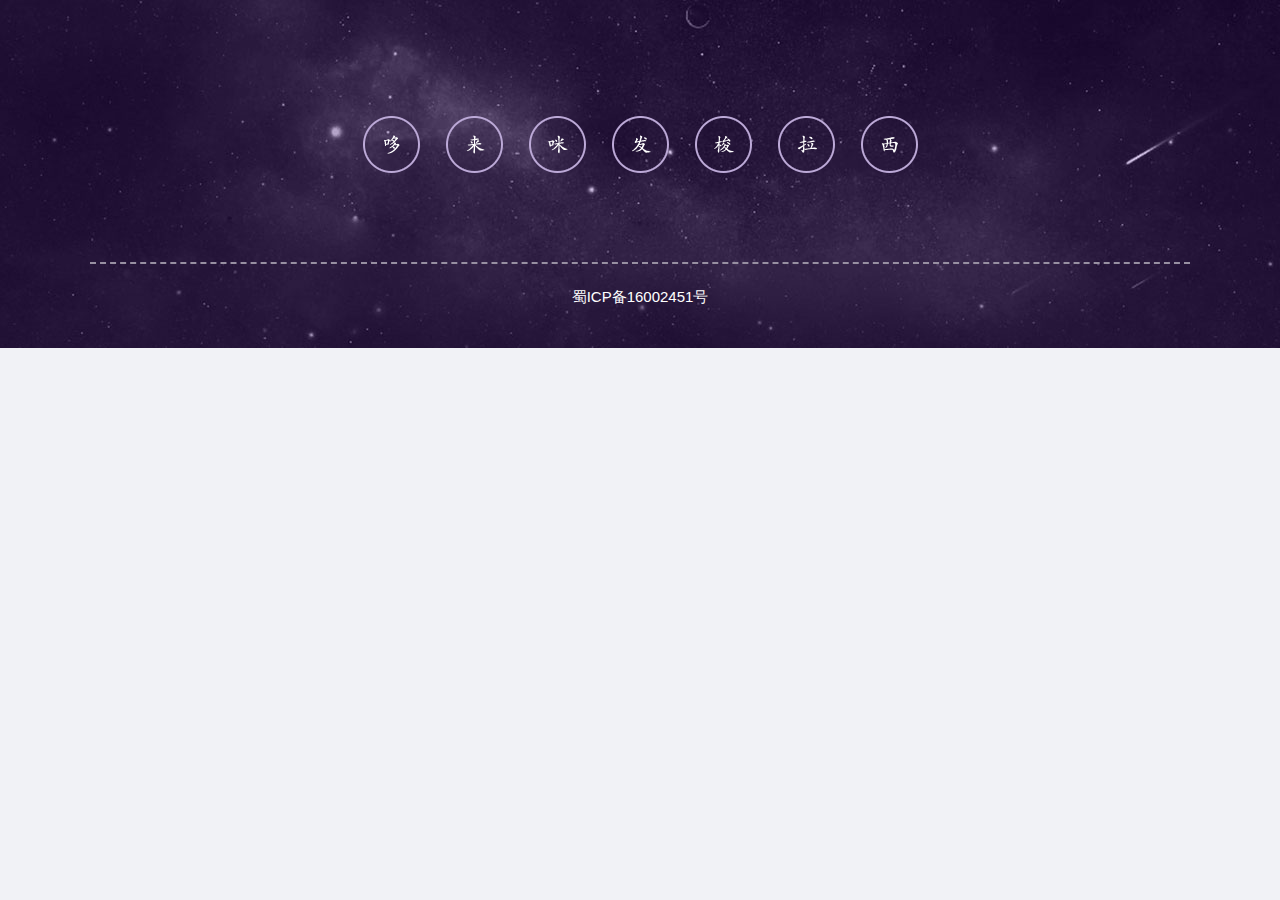
<file: 项目一小鸟动态/footer.html>
<!DOCTYPE html>
<html lang="en">
<head>
    <meta charset="UTF-8">
    <title>北京卓新思创科技有限公司</title>
    <link rel="stylesheet" href="css/common.css" type="text/css">
    <link rel="stylesheet" href="css/footer.css" type="text/css">
    <link rel="stylesheet" href="css/animate.css" type="text/css">
</head>
<body>
<div class="footer_wrap">
    <div class="inner">
        <div class="music clear">
            <span></span>
            <span style="background-image:url('images/yinyue_lai.png')"></span>
            <span style="background-image:url('images/yinyue_mi.png')"></span>
            <span style="background-image:url('images/yinyue_fa.png')"></span>
            <span style="background-image:url('images/yinyue_suo.png')"></span>
            <span style="background-image:url('images/yinyue_la.png')"></span>
            <span style="background-image:url('images/yinyue_xi.png')"></span>
        </div>
        <div class="statement">蜀ICP备16002451号</div>
    </div>

</div>
</body>
<script src="javascript/jquery-1.8.3.min.js"></script>
<script src="javascript/move.js"></script>
<script src="javascript/footer.js"></script>
</html>
</file>
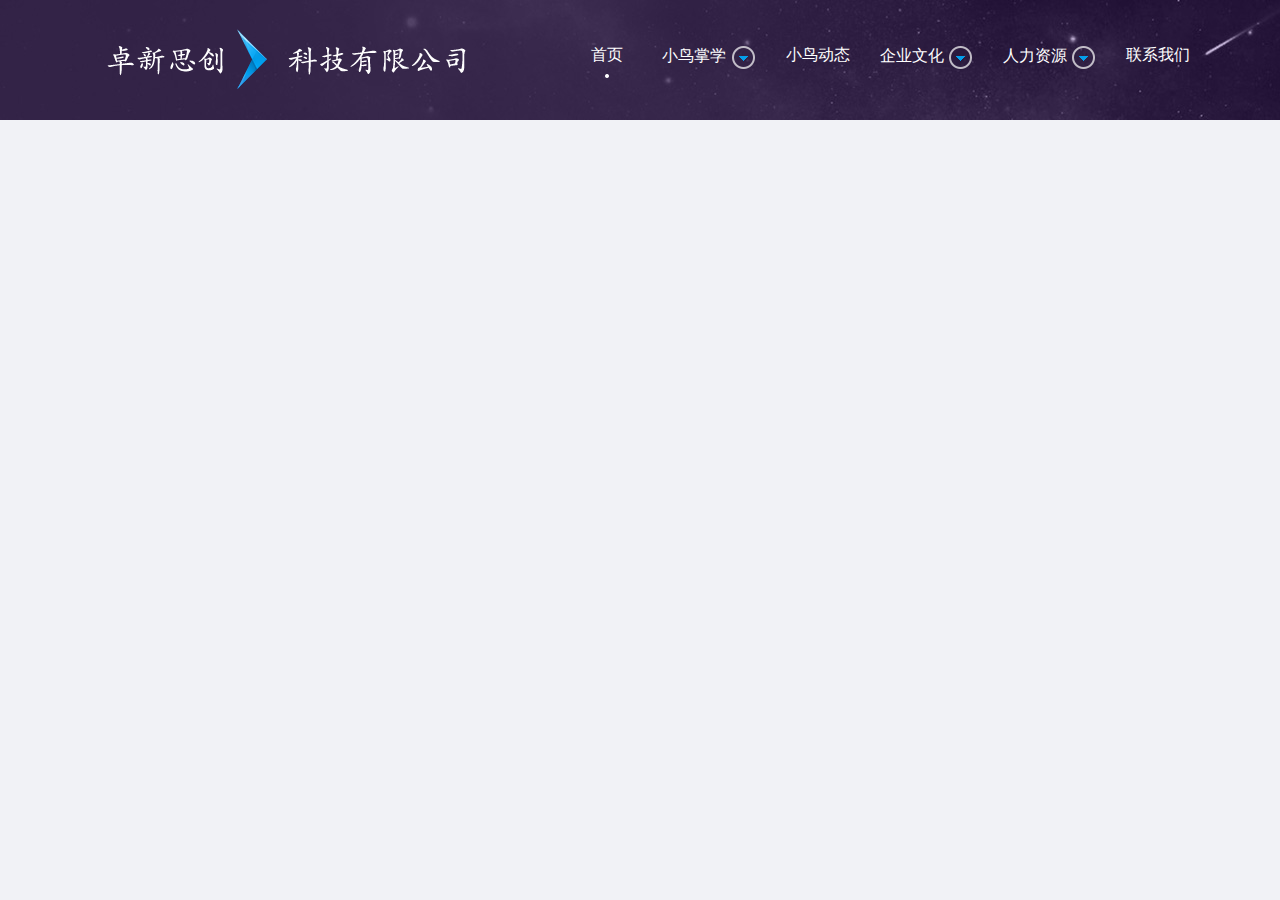
<file: 项目一小鸟动态/header.html>
<!DOCTYPE html>
<html lang="en">
<head>
    <meta charset="UTF-8">
    <title>胜林三境</title>
    <link rel="stylesheet" href="css/common.css" type="text/css">
    <link rel="stylesheet" href="css/header.css" type="text/css">
    <link rel="stylesheet" href="css/animate.css" type="text/css">
</head>
<body>
   <div class="header">
       <div class="inner clear">
            <div class="header-lt lt">
                <a href="javascript:;"><img src="images/logo.png"/></a>
            </div>
            <div class="header-rt rt">
                <ul>
                    <li style="width:50px;height:50px">
                        <a href="#" onclick="javascript:window.open('index.html')">首页</a>
                        <p style="display:block;"><img src="images/nav_now_bg.png" alt=""></p>
                    </li>
                    <li>
                        <a href="#">小鸟掌学</a>
                        <img src="images/nav_xiajiantou.png"/>
                        <p><img src="images/nav_now_bg.png" alt=""></p>
                        <ol>
                            <li><a href="#" onclick="javascript:window.open('bird_index.html')">学习主页</a><img src="images/nav_li_bg.png"></li>
                            <li><a href="#">小鸟掌学概述</a><img src="images/nav_li_bg.png"></li>
                            <li><a href="#">对企业的价值</a><img src="images/nav_li_bg.png"></li>
                            <li><a href="#">小鸟掌云</a><img src="images/nav_li_bg.png"></li>
                            <li><a href="#">微课联盟</a><img src="images/nav_li_bg.png"></li>
                            <li><a href="#">App下载</a><img src="images/nav_li_bg.png"></li>
                        </ol>
                    </li>
                    <li>
                        <a href="#" onclick="javascript:window.open('list.html')">小鸟动态</a>
                        <p><img src="images/nav_now_bg.png" alt=""></p>
                    </li>
                    <li>
                        <a href="#">企业文化</a>
                        <img src="images/nav_xiajiantou.png"/>
                        <p><img src="images/nav_now_bg.png" alt=""></p>
                        <ol>
                            <li><a href="#" onclick="javascript:window.open('text.html')">公司理念</a><img src="images/nav_li_bg.png"></li>
                            <li><a href="#" onclick="javascript:window.open('text.html#companyCulture')">公司文化</a><img src="images/nav_li_bg.png"/></li>
                            <li><a href="#" onclick="javascript:window.open('text.html#companyEnvironment')">公司氛围</a><img src="images/nav_li_bg.png"></li>
                        </ol>
                    </li>
                    <li>
                        <a href="#">人力资源</a>
                        <img src="images/nav_xiajiantou.png"/>
                        <p><img src="images/nav_now_bg.png" alt=""></p>
                        <ol>
                            <li><a href="#" onclick="javascript:window.open('text.html#talents')">人才理念</a><img src="images/nav_li_bg.png"></li>
                            <li><a href="#" onclick="javascript:window.open('text.html#team')" >团队介绍</a><img src="images/nav_li_bg.png"></li>
                            <li><a href="#" onclick="javascript:window.open('text.html#joinUs')">招聘信息</a><img src="images/nav_li_bg.png"></li>
                        </ol>
                    </li>
                    <li>
                        <a href="#" onclick="javascript:window.open('text.html#telUs')">联系我们</a>
                        <p><img src="images/nav_now_bg.png" alt=""></p>
                    </li>
                </ul>
            </div>
       </div>
   </div>
</body>
<script src="javascript/jquery-1.8.3.min.js"></script>
<script src="javascript/move.js"></script>
<script src="javascript/header.js"></script>
</html>
</file>
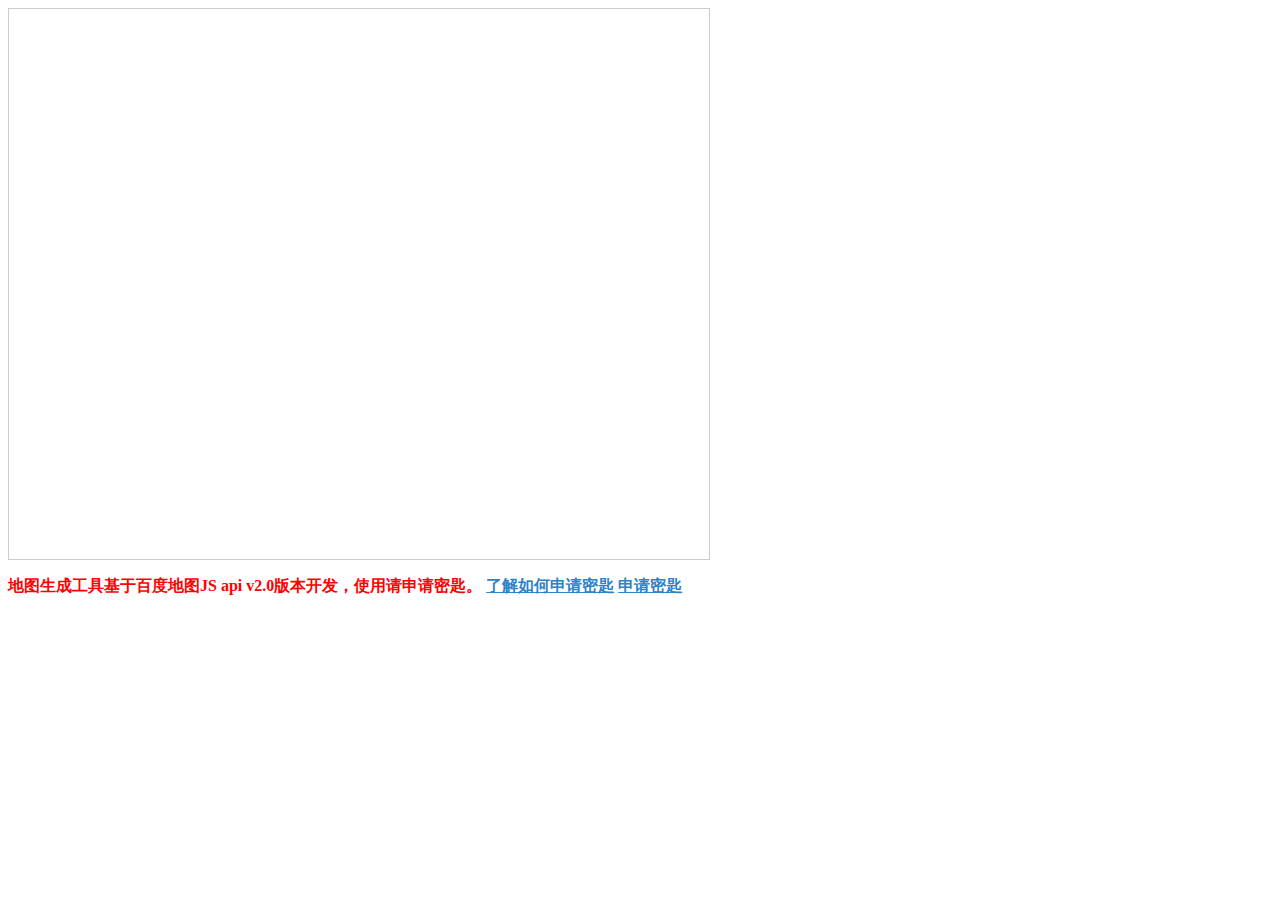
<file: 项目一小鸟动态/map.html>
<!DOCTYPE html>
<html xmlns="http://www.w3.org/1999/xhtml">
<head>
    <meta http-equiv="Content-Type" content="text/html; charset=utf-8" />
    <meta name="keywords" content="百度地图,百度地图API，百度地图自定义工具，百度地图所见即所得工具" />
    <meta name="description" content="百度地图API自定义地图，帮助用户在可视化操作下生成百度地图" />
    <title>百度地图API自定义地图</title>
    <!--引用百度地图API-->
    <script type="text/javascript" src="http://api.map.baidu.com/api?v=2.0&ak=您的密匙"></script>
</head>

<body>
<!--百度地图容器-->
<div style="width:700px;height:550px;border:#ccc solid 1px;font-size:12px" id="map"></div>
<p style="color:red;font-weight:600">地图生成工具基于百度地图JS api v2.0版本开发，使用请申请密匙。
    <a href="http://developer.baidu.com/map/index.php?title=jspopular/guide/introduction" style="color:#2f83c7" target="_blank">了解如何申请密匙</a>
    <a href="http://lbsyun.baidu.com/apiconsole/key?application=key" style="color:#2f83c7" target="_blank">申请密匙</a>
</p>
</body>
<script type="text/javascript">
    //创建和初始化地图函数：
    function initMap(){
        createMap();//创建地图
        setMapEvent();//设置地图事件
        addMapControl();//向地图添加控件
        addMapOverlay();//向地图添加覆盖物
    }
    function createMap(){
        map = new BMap.Map("map");
        map.centerAndZoom(new BMap.Point(116.242285,40.225998),17);
    }
    function setMapEvent(){
        map.enableScrollWheelZoom();
        map.enableKeyboard();
        map.enableDragging();
        map.enableDoubleClickZoom()
    }
    function addClickHandler(target,window){
        target.addEventListener("click",function(){
            target.openInfoWindow(window);
        });
    }
    function addMapOverlay(){
        var markers = [
            {content:"我的备注",title:"我的公司",imageOffset: {width:-46,height:-21},position:{lat:40.226507,lng:116.240147}}
        ];
        for(var index = 0; index < markers.length; index++ ){
            var point = new BMap.Point(markers[index].position.lng,markers[index].position.lat);
            var marker = new BMap.Marker(point,{icon:new BMap.Icon("http://api.map.baidu.com/lbsapi/createmap/images/icon.png",new BMap.Size(20,25),{
                imageOffset: new BMap.Size(markers[index].imageOffset.width,markers[index].imageOffset.height)
            })});
            var label = new BMap.Label(markers[index].title,{offset: new BMap.Size(25,5)});
            var opts = {
                width: 200,
                title: markers[index].title,
                enableMessage: false
            };
            var infoWindow = new BMap.InfoWindow(markers[index].content,opts);
            marker.setLabel(label);
            addClickHandler(marker,infoWindow);
            map.addOverlay(marker);
        };
    }
    //向地图添加控件
    function addMapControl(){
        var scaleControl = new BMap.ScaleControl({anchor:BMAP_ANCHOR_BOTTOM_LEFT});
        scaleControl.setUnit(BMAP_UNIT_IMPERIAL);
        map.addControl(scaleControl);
        var navControl = new BMap.NavigationControl({anchor:BMAP_ANCHOR_TOP_LEFT,type:BMAP_NAVIGATION_CONTROL_LARGE});
        map.addControl(navControl);
        var overviewControl = new BMap.OverviewMapControl({anchor:BMAP_ANCHOR_BOTTOM_RIGHT,isOpen:true});
        map.addControl(overviewControl);
    }
    var map;
    initMap();
</script>
</html>
</file>
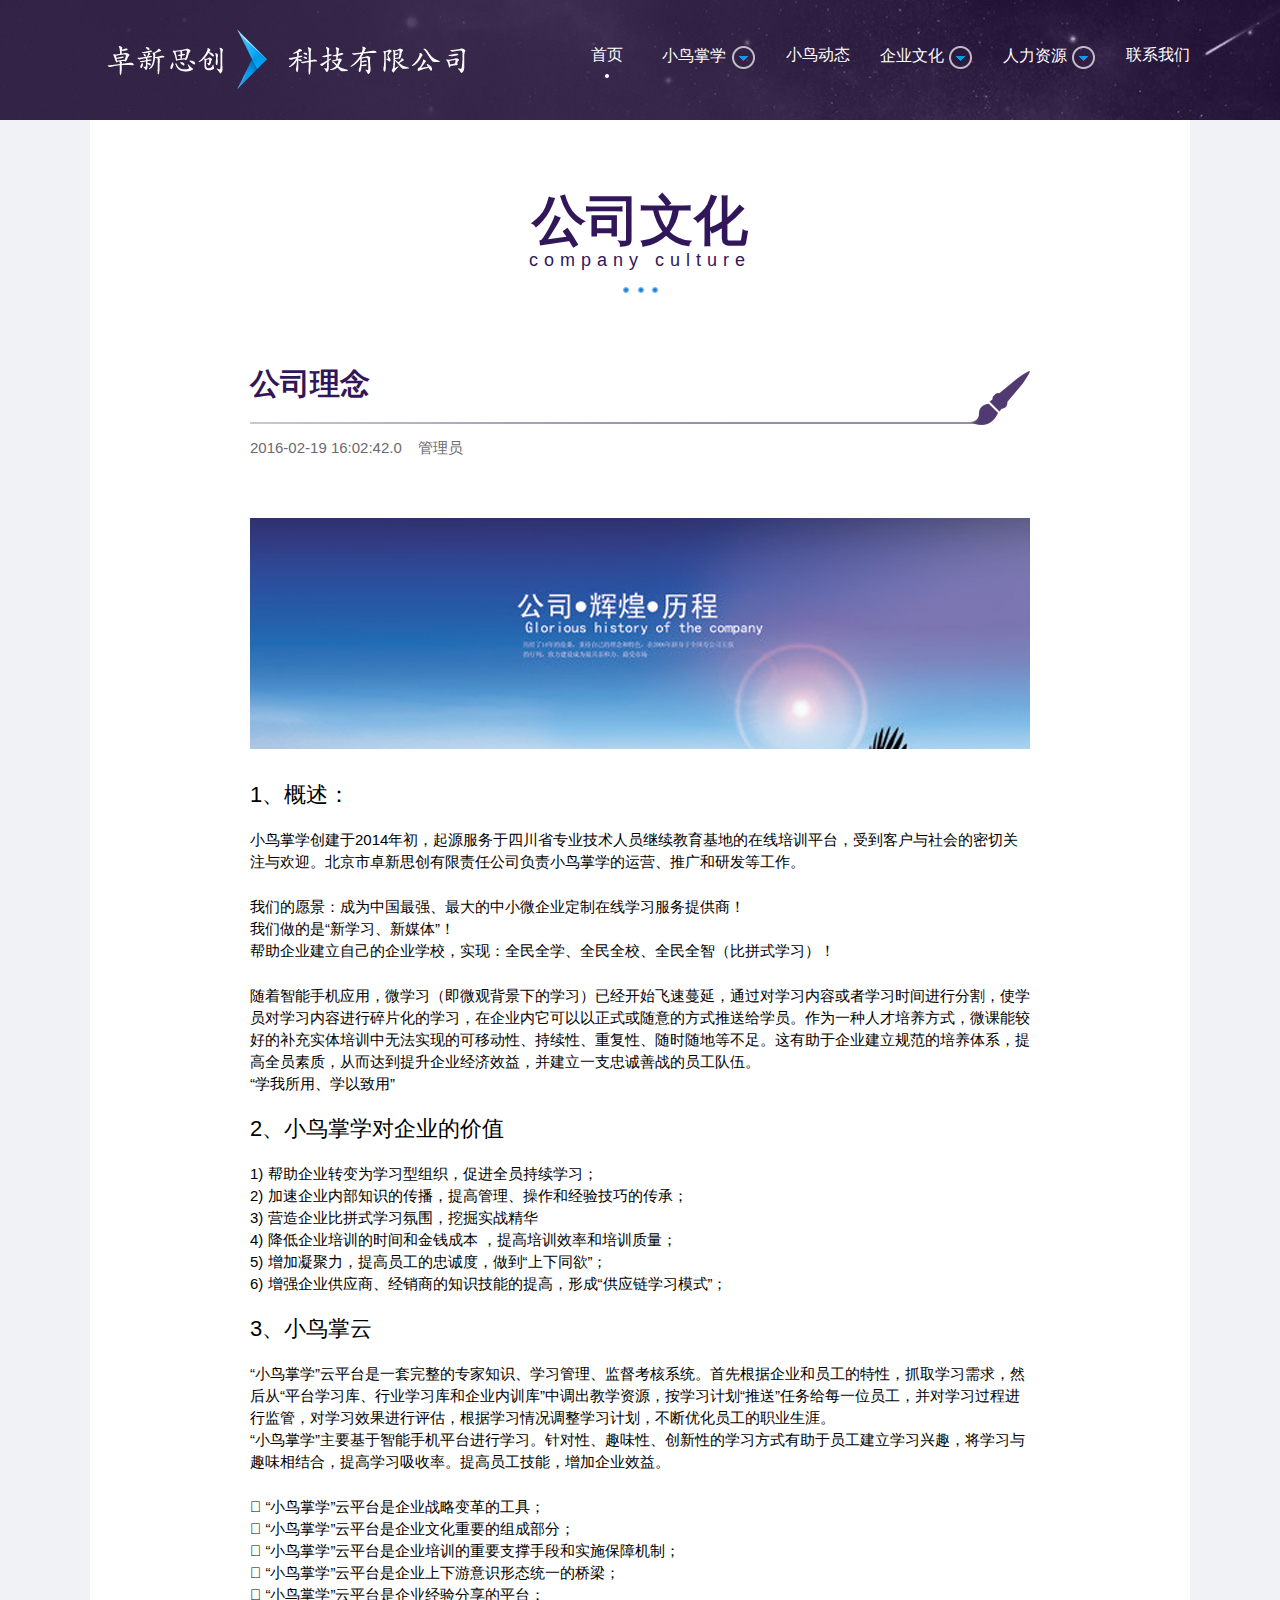
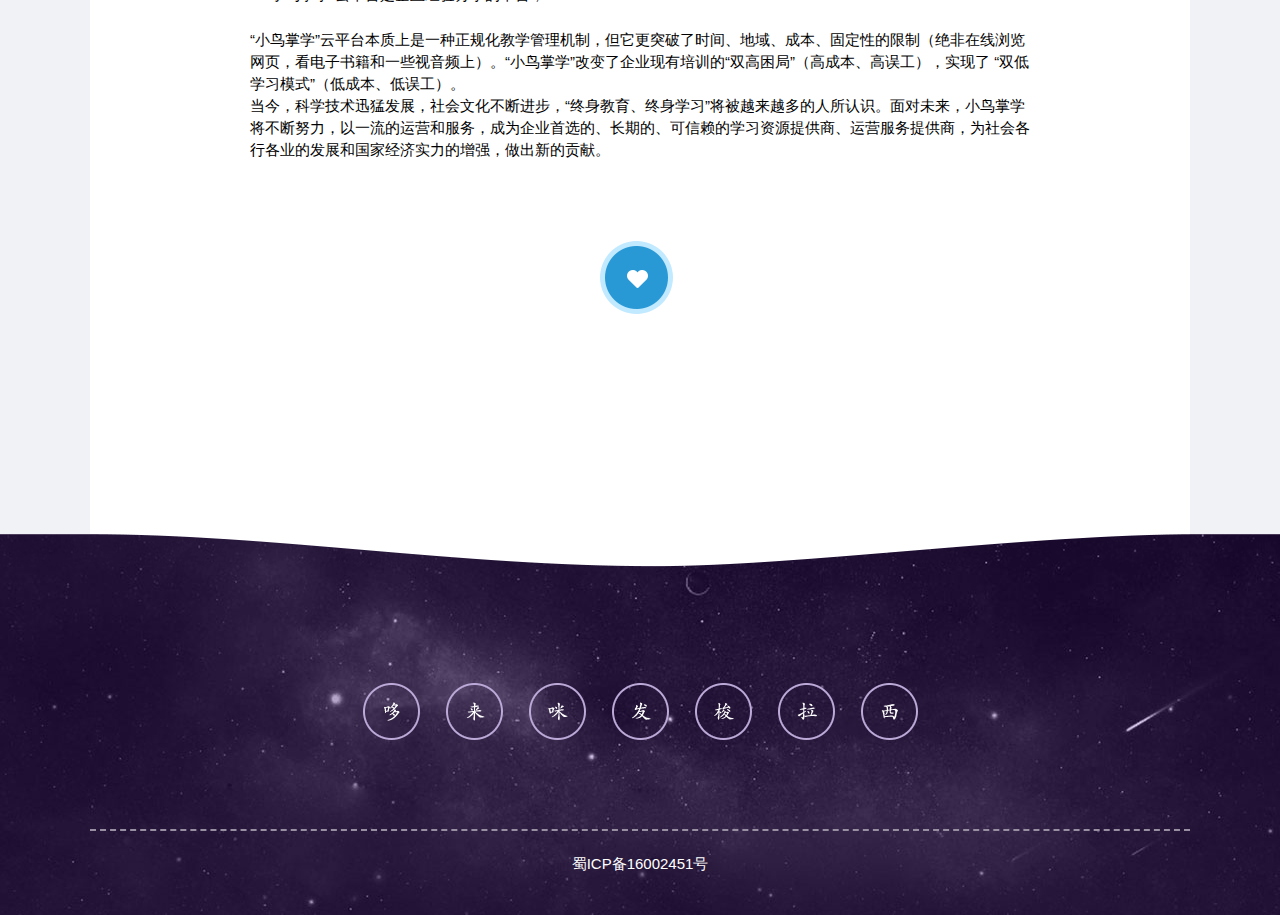
<file: 项目一小鸟动态/text.html>
<!DOCTYPE html>
<html lang="en">
<head>
    <meta charset="UTF-8">
    <title>文章详情</title>
    <link rel="stylesheet" href="css/common.css" type="text/css">
    <link rel="stylesheet" href="css/animate.css" type="text/css">
    <link rel="stylesheet" href="css/text.css" type="text/css">
</head>
<body>
<div id="header" style="width:100%; height:120px;background: #36264A;"></div>
<div class="content_wrap">
    <h1 class="title_big title">公司文化</h1>
    <h2 class="title">company culture</h2>
    <img class="title" src="images/three_points01.png">
    <h1 class="title_list">
        <p>公司理念</p>
        <span class="pen"></span>
    </h1>
    <div class="author">
        <span class="data">2016-02-19 16:02:42.0</span>
        &nbsp;&nbsp;
        <span class="aur">管理员</span>
    </div>
    <div class="article_content">
        <div class="img_wrap" style="margin-bottom: 35px;">
            <img src="images/article_image05.jpg"/>
        </div>
        <div class="content">
            <p class="title">1、概述：</p>
            <p>小鸟掌学创建于2014年初，起源服务于四川省专业技术人员继续教育基地的在线培训平台，受到客户与社会的密切关注与欢迎。北京市卓新思创有限责任公司负责小鸟掌学的运营、推广和研发等工作。</p>
            <p>
                我们的愿景：成为中国最强、最大的中小微企业定制在线学习服务提供商！
                <br>
                我们做的是“新学习、新媒体”！
                <br>
                帮助企业建立自己的企业学校，实现：全民全学、全民全校、全民全智（比拼式学习）！
            </p>
            <p>
                随着智能手机应用，微学习（即微观背景下的学习）已经开始飞速蔓延，通过对学习内容或者学习时间进行分割，使学员对学习内容进行碎片化的学习，在企业内它可以以正式或随意的方式推送给学员。作为一种人才培养方式，微课能较好的补充实体培训中无法实现的可移动性、持续性、重复性、随时随地等不足。这有助于企业建立规范的培养体系，提高全员素质，从而达到提升企业经济效益，并建立一支忠诚善战的员工队伍。
                <br>
                “学我所用、学以致用”
            </p>
            <p class="title">2、小鸟掌学对企业的价值</p>
            <p>1)	帮助企业转变为学习型组织，促进全员持续学习；<br />
                2)	加速企业内部知识的传播，提高管理、操作和经验技巧的传承；<br />
                3)	营造企业比拼式学习氛围，挖掘实战精华<br />
                4)	降低企业培训的时间和金钱成本 ，提高培训效率和培训质量；<br />
                5)	增加凝聚力，提高员工的忠诚度，做到“上下同欲”；<br />
                6)	增强企业供应商、经销商的知识技能的提高，形成“供应链学习模式”；
            </p>
            <p class="title">3、小鸟掌云</p>
            <p>“小鸟掌学”云平台是一套完整的专家知识、学习管理、监督考核系统。首先根据企业和员工的特性，抓取学习需求，然后从“平台学习库、行业学习库和企业内训库”中调出教学资源，按学习计划“推送”任务给每一位员工，并对学习过程进行监管，对学习效果进行评估，根据学习情况调整学习计划，不断优化员工的职业生涯。
                <br>
                “小鸟掌学”主要基于智能手机平台进行学习。针对性、趣味性、创新性的学习方式有助于员工建立学习兴趣，将学习与趣味相结合，提高学习吸收率。提高员工技能，增加企业效益。
            </p>
            <p>
                 “小鸟掌学”云平台是企业战略变革的工具；<br>
                 “小鸟掌学”云平台是企业文化重要的组成部分；<br>
                 “小鸟掌学”云平台是企业培训的重要支撑手段和实施保障机制；<br>
                 “小鸟掌学”云平台是企业上下游意识形态统一的桥梁；<br>
                 “小鸟掌学”云平台是企业经验分享的平台；
            </p>
            <p>“小鸟掌学”云平台本质上是一种正规化教学管理机制，但它更突破了时间、地域、成本、固定性的限制（绝非在线浏览网页，看电子书籍和一些视音频上）。“小鸟掌学”改变了企业现有培训的“双高困局”（高成本、高误工），实现了 “双低学习模式”（低成本、低误工）。
                <br>
                当今，科学技术迅猛发展，社会文化不断进步，“终身教育、终身学习”将被越来越多的人所认识。面对未来，小鸟掌学将不断努力，以一流的运营和服务，成为企业首选的、长期的、可信赖的学习资源提供商、运营服务提供商，为社会各行各业的发展和国家经济实力的增强，做出新的贡献。
            </p>
        </div>
        <div class="like_wrap">
            <div class="like_show">
                <div class="like_btn"></div>
                <div class="like_num">喜欢（20）</div>
            </div>
        </div>
    </div>
</div>
<div class="link_footer_img"></div>
<div id="footer" style="width:100%; height:348px;background: #36264A;"></div>
</body>
<script src="javascript/jquery-1.8.3.min.js"></script>
<script src="javascript/move.js"></script>
<script src="javascript/text.js"></script>
</html>
</file>
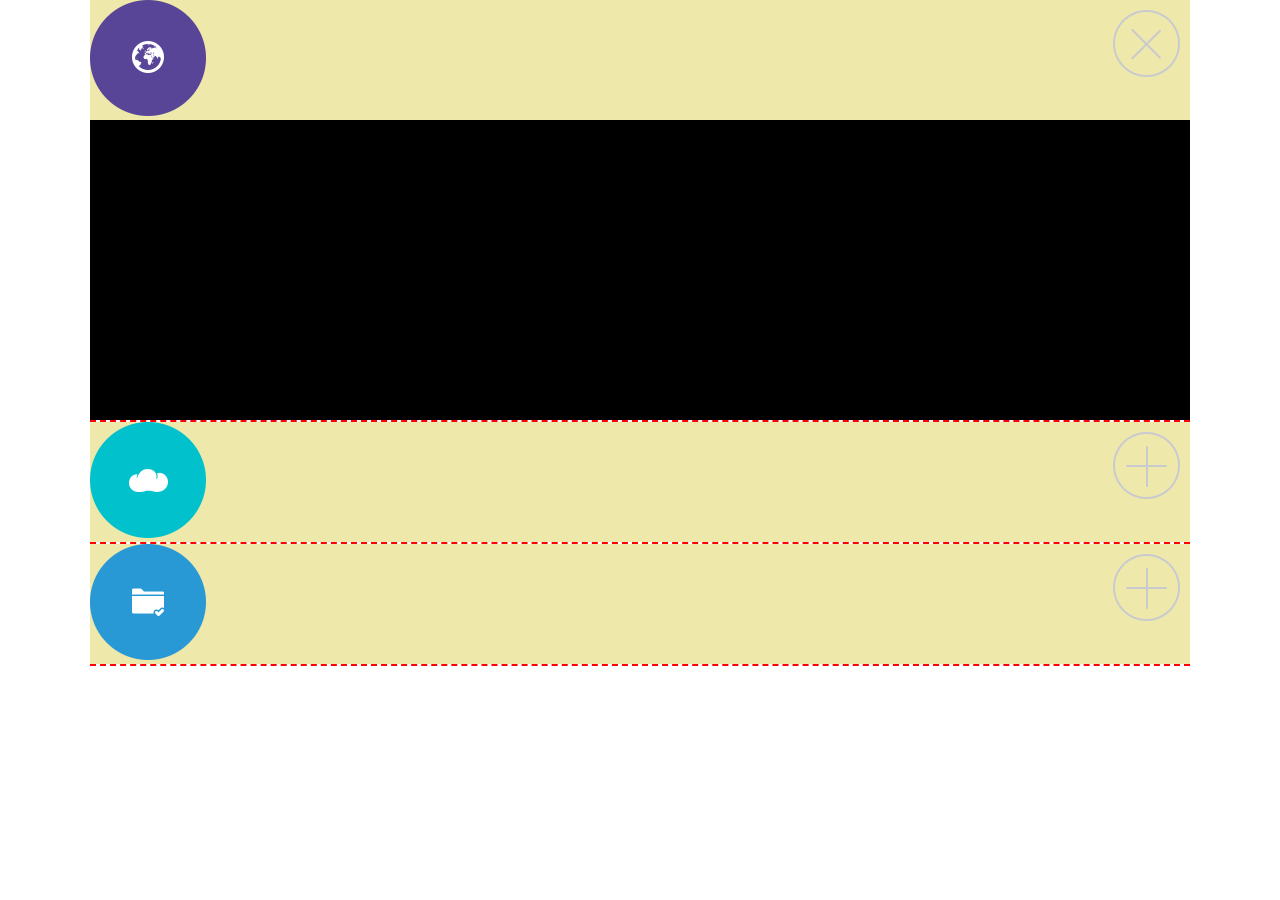
<file: 项目一小鸟动态/业务范围ww.html>
<!DOCTYPE html>
<html>
<head lang="en">
    <meta charset="UTF-8">
    <title></title>
    <style>
        *{
            margin:0;
            padding:0;
        }
        .service{
            width: 1100px;
            margin:0 auto;
        }
        .service_top{
            width: 1100px;
            height: 120px;
            background:palegoldenrod;
            position: relative;
        }
        .service_btm{
            width: 1100px;
            height: 300px;
            background: black;
            display:none;
        }
        .service_top span{
            width: 67px;
            height: 67px;
            position: absolute;
            right:10px;
            top:10px;
            transition:all .3s ease 0s;
            background: url(images/business_zhankaishouqi.png);
        }
        .service_top span.col{
            background-position:0 -67px;
        }
        .both{
            border-top:2px dashed red;
        }
    </style>
</head>
<body>
<div class="service">
    <div class="service_top">
        <img src="images/business_cimg01.png" alt=""/>
        <span class="col"></span>
    </div>
    <div class="service_btm" style="display: block"></div>
    <div class="both"></div>
    <div class="service_top">
        <img src="images/business_cimg02.png" alt=""/>
        <span></span>
    </div>
    <div class="service_btm"></div>
    <div class="both"></div>
    <div class="service_top">
        <img src="images/business_cimg03.png" alt=""/>
        <span></span>
    </div>
    <div class="service_btm"></div>
    <div class="both"></div>
</div>
<script src="javascript/jquery-1.8.3.min.js"></script>
<script>
    /*点击图片*/
 $(".service_top img ").click(function(){
     $(this).parent().next().slideToggle().siblings(".service_btm").slideUp();
     /*当前元素的父亲的下一个兄弟下拉收起切换，让其他叫.service_btm的兄弟收起*/
    $(this).siblings().toggleClass("col");
     /*让当前元素兄弟进行类名切换*/
     $(this).parent().siblings(".service_top").find("span").removeClass("col")
     /*让当前元素的父亲的所有叫.service_top的兄弟下的span移除col类*/
 })
    $(".service_top span ").click(function(){
        $(this).parent().next().slideToggle().siblings(".service_btm").slideUp();
        /*当前元素的父亲的下一个兄弟下拉收起切换，让其他叫.service_btm的兄弟收起*/
        $(this).toggleClass("col");
        /*让当前元素进行类名切换*/
        $(this).parent().siblings(".service_top").find("span").removeClass("col")
        /*让当前元素的父亲的所有叫.service_top的兄弟下的span移除col类*/
    })



</script>
</body>
</html>
</file>
<file: 项目一小鸟动态/css/common.css>
*{
    margin:0;
    padding:0;
}
a{
    text-decoration: none;
}
li{
    list-style-type: none;
}
.inner{
    width: 1100px;
    margin:0 auto;
    position:relative;
}
.clear:after{
    content: "";
    display: block;
    clear: both;
}
.clear{
    zoom:1;
}
.lt{
    float:left;
}
.rt{
    float:right;
}
img{
    vertical-align: middle;
}
body{
    font-family:STKaiti, KaiTi_GB2312, "华文楷体", "宋体", Arial, Helvetica, sans-serif;
    font-size:15px;
    background:#f1f2f6;
    /*overflow-x: hidden;*/
}
.scroll_wrap{
    width:87px;
    height:161px;
    position:fixed;
    right:40px;
    bottom:160px;
    text-align: center;
    display: none;
    z-index: 9999;
}
.scroll_wrap .scroll-top{
    background: url(../images/scroll_top_bg.png) no-repeat;
    height: 50px;
    width: 50px;
    cursor: pointer;
    margin: 0 auto 24px;
    transition:all 0.3s ease 0s;
}
.scroll_wrap .scroll-top:hover{
    background-position: 0 -50px;
}
.scroll_wrap .scroll-bot{
    width: 87px;
    height: 87px;
    position: absolute;
    right: 0;
    background: url(../images/fixed_contactus.png) top right no-repeat;
    cursor: pointer;
}
.scroll_wrap .scroll-bot:hover{
    width:235px;
    animation:1s linear 0s normal none 1 running su-pudding;
    transition: all 0.5s ease 0s;
}
@keyframes su-pudding {
    0% {
        transform: scale(1.2, 0.8);
    }
    1% {
        transform: scale(1.18, 0.82);
    }
    2% {
        transform: scale(1.16, 0.84);
    }
    3% {
        transform: scale(1.13, 0.87);
    }
    4% {
        transform: scale(1.1, 0.9);
    }
    5% {
        transform: scale(1.07, 0.93);
    }
    6% {
        transform: scale(1.04, 0.96);
    }
    7% {
        transform: scale(1.01, 0.99);
    }
    8% {
        transform: scale(0.99, 1.01);
    }
    9% {
        transform: scale(0.97, 1.03);
    }
    10% {
        transform: scale(0.95, 1.05);
    }
    11% {
        transform: scale(0.94, 1.06);
    }
    12% {
        transform: scale(0.93, 1.07);
    }
    13% {
        transform: scale(0.93, 1.07);
    }
    14% {
        transform: scale(0.93, 1.07);
    }
    15% {
        transform: scale(0.93, 1.07);
    }
    16% {
        transform: scale(0.94, 1.06);
    }
    17% {
        transform: scale(0.94, 1.06);
    }
    18% {
        transform: scale(0.95, 1.05);
    }
    19% {
        transform: scale(0.96, 1.04);
    }
    20% {
        transform: scale(0.98, 1.02);
    }
    21% {
        transform: scale(0.99, 1.01);
    }
    22% {
        transform: scale(1, 1);
    }
    23% {
        transform: scale(1, 1);
    }
    24% {
        transform: scale(1.01, 0.99);
    }
    25% {
        transform: scale(1.02, 0.98);
    }
    26% {
        transform: scale(1.02, 0.98);
    }
    27% {
        transform: scale(1.02, 0.98);
    }
    28% {
        transform: scale(1.03, 0.97);
    }
    29% {
        transform: scale(1.03, 0.97);
    }
    30% {
        transform: scale(1.02, 0.98);
    }
    31% {
        transform: scale(1.02, 0.98);
    }
    32% {
        transform: scale(1.02, 0.98);
    }
    33% {
        transform: scale(1.02, 0.98);
    }
    34% {
        transform: scale(1.01, 0.99);
    }
    35% {
        transform: scale(1.01, 0.99);
    }
    36% {
        transform: scale(1.01, 0.99);
    }
    37% {
        transform: scale(1, 1);
    }
    38% {
        transform: scale(1, 1);
    }
    39% {
        transform: scale(1, 1);
    }
    40% {
        transform: scale(0.99, 1.01);
    }
    41% {
        transform: scale(0.99, 1.01);
    }
    42% {
        transform: scale(0.99, 1.01);
    }
    43% {
        transform: scale(0.99, 1.01);
    }
    44% {
        transform: scale(0.99, 1.01);
    }
    45% {
        transform: scale(0.99, 1.01);
    }
    46% {
        transform: scale(0.99, 1.01);
    }
    47% {
        transform: scale(0.99, 1.01);
    }
    48% {
        transform: scale(0.99, 1.01);
    }
    49% {
        transform: scale(1, 1);
    }
}
</file>
<file: 项目一小鸟动态/css/index.css>
.banner{
    position: relative;
    overflow: hidden;
}
.banner>ul{
   width:100%;
    height:593px;
    position:relative;
}
.banner>ul li{
    width: 100%;
    height: 593px;
    position:absolute;
    left:0;
    top:0;
    display: none;
}
.banner>ul li img:nth-of-type(1){
    position:absolute;
   top:204px;
   left:345px;
}
.banner>ul li img:nth-of-type(2){
    position:absolute;
   top:300px;
   left:376px;
}
.banner>ul li img:nth-of-type(3){
    position:absolute;
   top:355px;
   left:370px;
}
.banner>ul li:nth-of-type(2) img:nth-of-type(1){
    position: absolute;
    top:185px;
    left:45px;
}
.banner>ul li:nth-of-type(2) img:nth-of-type(2){
    position: absolute;
    top:72px;
    left:268px;
}
.banner>ul li:nth-of-type(2) img:nth-of-type(3){
    position: absolute;
    top:197px;
    left:266px;
}
.banner .cli{
    position:absolute;
    bottom:30px;
    left:50%;
    margin-left:-108px;
}
.banner .cli .prev,.banner .cli .next{
    cursor:pointer;
}
.banner .cli .prev:hover,.banner .cli .next:hover{
    animation:1s linear 0s normal none 1 running su-pudding;
}
.banner .cli .center{
    margin-top:3px;
}
.banner .cli .center>img{
vertical-align: middle;
    width:52px;
}
.banner .cli .center .dot{
    display: inline-block;
    vertical-align: top;
    width:45px;
    height: 15px;
    border-radius:15px;
    margin-top:5px;
    background: url(../images/next&prev_mbg01.png) no-repeat left,
   url(../images/next&prev_mbg03.png) no-repeat right ,
    url(../images/next&prev_mbg02.png)repeat-x center;
}
.banner .cli .center .dot img{
    vertical-align: middle;
    margin-top: -6px;
    margin-left:3px;
}
.main1{
    min-width: 110px;
    padding-bottom: 50px;
}
.main1 .main1-top{
    width: 58px;
    height: 58px;
    margin:50px auto;
}
 .main1-mid{
    width:230px;
    margin:auto;
    text-align: center;
}
 .main1-mid>h1{
    font: 54px/60px "Arial","Helvetica","sans-serif";
    color: #311759;
    letter-spacing:3px;
    margin-top: 60px;
}
 .main1-mid>h2{
    font: normal 18px/40px "Arial"," Helvetica","sans-serif";
    letter-spacing: 6px;
}
 .main1-mid img{
    margin:20px auto 70px;
}
.main1-bot .bot-lt {
    width: 19px;
    height: 380px;
    background: url(../images/chanpin_nowline_bgline.png) repeat-y 9px 20px;
    margin: 22px 51px 0 0;
}
.main1-bot .bot-lt .line{
    width:19px;
    text-align: center;
    height: 11px;
    margin-bottom: 63px;
}
.main1-bot .bot-lt .line i{
    display:none;
    width: 19px;
    height: 19px;
    background: url(../images/chanpin_nowline_daquan.png) no-repeat;
    cursor: pointer;
}
.main1-bot .bot-lt .line span{
    display: block;
    width: 11px;
    height: 11px;
    margin: 0 auto;
    background: url(../images/chanpin_nowline_xiaoquan.png)repeat-y top center;
    cursor: pointer;
}
.main1-bot .bot-lt .now i{
     display:block;
 }
.main1-bot .bot-lt .now span{
    display:none;
}
.main1-bot .bot-lt .line span:hover{
    animation:span1 0.5s linear 0s forwards;
}
@keyframes span1{
    0%{}
    100%{bottom:0;background-position: 0 11px}
}
.main1 .main1-bot .bot-rt{
    width:1020px;
    height: 436px;
    overflow: hidden;
    position: relative;
}
.main1 .main1-bot .bot-rt .content .content-rt{
    width: 613px;
}
.main1 .main1-bot .bot-rt .content .content-rt>h1{
    color: #311759;
    font-size: 30px;
    background: url(../images/pen_line.png) no-repeat left bottom;
    height: 60px;
    position: relative;
}
.main1 .main1-bot .bot-rt .content .content-rt>h1 span{
    width: 61px;
    height: 54px;
    background: url(../images/pen.png) no-repeat;
    position: absolute;
    right: 0;
    bottom: -1px;
}
.main1-bot .bot-rt .content .content-rt .content-main{
    margin: 35px 0 90px 10px;
}
.main1-bot .bot-rt .content .content-rt .content-main img{
    margin-right:10px;
}
.main1-bot .bot-rt .content .content-rt .content-main>h2{
    font-size: 24px;
    width: 470px;
    float:left;
}
.main1-bot .bot-rt .content .content-rt .content-main p{
    width: 483px;
    line-height: 24px;
    float:left;
    color: #565559;
}
.main1-bot .bot-rt .content .content-rt .content-main1 p{
    font-size:15px;
    line-height:24px;
    color: #565559;
}
.main1-bot .bot-rt .content .content-rt .content-bot{
    margin-top:50px;
}
.main1-bot .bot-rt .content .content-rt .content-bot p{
    display: inline-block;
    color:#565559;
    /*padding:30px 3px;*/
}
.main1 .main1-bot .bot-rt .change_line{
    height: 29px;
    width: 610px;
    position: absolute;
    left: 50%;
    margin-left: -101px;
    top: 235px;
    z-index: 999;
    background: url(../images/next&prev_line.png) repeat-x left center;
}
.main1 .main1-bot .bot-rt .change_line div{
    position: absolute;
    top: 0;
    height: 29px;
    width: 29px;
    cursor: pointer;
}
.main1 .main1-bot .bot-rt .change_line .prev{
    width: 29px;
    background: url(../images/prev_jiantou.png) no-repeat;
}
.main1 .main1-bot .bot-rt .change_line .next{
    right:0;
    background:url(../images/next_jiantou.png) no-repeat;
}
.main1 .main1-bot .bot-rt .change_line .prev:hover{
   background:url(../images/prev_jiantou_hover.png) no-repeat;
    animation:1s linear 0s normal none 1 running su-pudding;
}
.main1 .main1-bot .bot-rt .change_line .next:hover{
    background:url(../images/next_jiantou_hover.png) no-repeat;
    animation:1s linear 0s normal none 1 running su-pudding;
}
.main1-bot .bot-rt .content:nth-of-type(3) .content-rt .content-main p{
    width:600px;
}
.main1-bot .bot-rt .content:nth-of-type(4) .content-rt .content-main p{
    width:100%;
}
.main1-bot .bot-rt .content:nth-of-type(6) .content-rt .content-main p{
    width:100%;
}
.jianjie_wrap{
    min-width:1100px;
    height: 923px;
    background: url(../images/mokuai02_bg.jpg) no-repeat top center;
}
.jianjie-mid .mid-rt {
    width: 613px;
    position: relative;
}
.jianjie-mid .mid-rt>h1{
    color: #311759;
    font-size: 30px;
    background: url(../images/pen_line.png) no-repeat left bottom;
    height: 60px;
    position: relative;
}
.jianjie-mid .mid-rt>h1 span{
    width: 61px;
    height: 54px;
    background: url(../images/pen.png) no-repeat;
    position: absolute;
    right: 0;
    bottom: -1px;
}
.jianjie-mid .mid-rt .content-main{
    margin: 35px 0 90px 10px;
}
.jianjie-mid .mid-rt .content-main img{
    margin-right:10px;
}
.jianjie-mid .mid-rt .content-main>h2{
    font-size: 24px;
    width: 470px;
    float:left;
}
.jianjie-mid .mid-rt .content-main p{
    width: 483px;
    line-height: 24px;
    float:left;
    color: #BCA9D7;
}
.jianjie-mid .mid-rt .content-main1 p{
    font-size:15px;
    line-height:24px;
    color: #BCA9D7;
}
.jianjie-mid .mid-rt .content-bot{
    margin-top:50px;
}
.jianjie-mid .mid-rt  .content-bot{
    margin-top:50px;
}
.jianjie-mid .mid-rt  .content-bot p{
    display: inline-block;
    color:#BCA9D7;
    /*padding:30px 3px;*/
}
.jianjie-mid .mid-rt .change_line{
    height: 29px;
    width: 610px;
    position: absolute;
    left: 0;
    top: 232px;
    z-index: 999;
    background: url(../images/next&prev_line.png) repeat-x left center;
}
.yewu_wrap{
    color:#565559;
    font-weight: 100;
    font-size: 13px;
}
.yewu-mid .yewu-content{
    border-bottom: 2px dashed #e0e0e2;
    margin-bottom: 54px;
}
.yewu-mid .yewu-content .yewu-Omemu{
    padding-bottom: 66px;
}
.yewu-mid .yewu-content .yewu-Omemu .Omemu1{
    width: 148px;
    font-size: 90px;
    color: #b5b6ba;
    font-family: "宋体";
}
.yewu-mid .yewu-content .yewu-Omemu .Omemu2{
    width: 285px;
    text-align: right;
    padding-top: 31px;
}
.yewu-mid .yewu-content .yewu-Omemu .Omemu2 p{
    color: #311859;
    font-size: 24px;
    font-weight: normal;
}
.yewu-mid .yewu-content .yewu-Omemu .Omemu2 span{
    color:#9A999D;
    font-size: 15px;
}
.yewu-mid .yewu-content .yewu-Omemu .Omemu3{
    width: 116px;
    margin: 0 44px 0 59px;
    cursor: pointer;
}
.yewu-mid .yewu-content .yewu-Omemu .Omemu4{
    width: 320px;
    margin: 20px 60px 0 0;
    font-family: KaiTi_GB2312;
    line-height: 24px;
}
.yewu-mid .yewu-content .yewu-Omemu .Omemu5,.yewu-mid .yewu-content .yewu-Omemu .Omemu5.Omemu51{
    width:67px;
    height:67px;
    margin-top:22px;
    background:url(../images/business_zhankaishouqi.png) 0 0;
    transition: all 0.5s ease 0s;
    cursor:pointer;
}
.yewu-mid .yewu-content .yewu-Omemu .Omemu5.Omemu51{
    background:url(../images/business_zhankaishouqi.png) 0 67px;
    transition: all 0.5s ease 0s;
}
.yewu-mid .yewu-content .yewu-Smemu{
    padding-bottom: 30px;
    width: 790px;
    margin:auto;
    font-family: KaiTi_GB2312;
    line-height: 24px;
    display: none;
}
.yewu-mid .yewu-content .yewu-Smemu p{
    padding-bottom:20px;
}
.team_wrap .team-bot{
    width: 1100px;
    height: 430px;
    overflow: hidden;
}
.team_wrap .team-bot ul{
    width:40000px;
    height: 188px;
    position:relative;
    left:0;
}
.team_wrap .team-bot ul li{
    width:1100px;
    height: 188px;
    margin-top:78px;
    float:left;
    position:relative;
    left:0;
}
.team_wrap .team-bot ul li .team-content{
    width: 533px;
    height: 188px;
    border: 1px solid #e0e1e5;
    position: relative;
}
.team_wrap .team-bot ul li .team-content img{
    position:absolute;
    top:-78px;
    left:20px;
}
.team_wrap .team-bot ul li .team-content .mark{
    opacity: 0;
    transition: all 2s ease 0s;
}
.team_wrap .team-bot ul li .team-content .team-img:hover .mark{
    opacity: 1;
}
.team_wrap .team-bot ul li .team-content+.team-content{
    margin-left:30px;
}
.team_wrap .team-bot ul li .team-content .team-lt p,.team_wrap .team-bot ul li .team-content .team-lt span{
    width: 160px;
    height: 27px;
    text-align: center;
    color: #5f4c82;
    font-size: 24px;
    position:absolute;
}
.team_wrap .team-bot ul li .team-content .team-lt p{
    top:50%;
    left:15px;
}
.team_wrap .team-bot ul li .team-content .team-lt span{
    font-size:18px;
    bottom:27px;
    left:15px;
}
.team_wrap .team-bot ul li .team-content .team-mid{
    width: 246px;
    height:188px;
    position: absolute;
    left:50%;
    margin-left:-70px;
}
.team_wrap .team-bot ul li .team-content .team-mid p{
    width: 246px;
    height: 80px;
    color: #565559;
    line-height: 24px;
    font-size: 16px;
    position:absolute;
    top:25px;
}
.team_wrap .team-bot ul li .team-content .team-mid a{
    display:block;
    height: 45px;
    width: 246px;
    background: #e7e8ec;
    border: 1px solid #e0e1e5;
    position: absolute;
    bottom:20px;
}
.team_wrap .team-bot ul li .team-content .team-mid a:hover{
    border:1px solid #5f4c82;
}
.team_wrap .team-bot ul li .team-content .team-mid a i{
    float: left;
    width: 45px;
    height: 45px;
    background: #d9d9e1 url(../images/team_contact.png) 12px 17px no-repeat;
}
.team_wrap .team-bot ul li .team-content .team-mid a span{
     float: left;
    line-height: 45px;
    text-align: center;
    color: #5f4c82;
    font-size: 16px;
    width: 200px;
}
.team_wrap .team-bot ul li .team-content .team-rt{
    width:47px;
    height: 188px;
    background: #2999D6;

}
.team_wrap .team-bot ul li .team-content .team-rt i{
    display:block;
    background: url(../images/team_contact.png) no-repeat center center;
    width: 47px;
    height: 47px;
    cursor: pointer;
}
.team_wrap .team-bot ul li .team-content .team-rt i:hover{
    background-color: #2b8dd6;
}
.team_wrap .team-bot ul li .team-content .team-rt .weibo{
    background-position: 14px -28px;
}
.team_wrap .team-bot ul li .team-content .team-rt .cat{
    background-position: 14px -126px;
 }
.team_wrap .team-bot ul li .team-content .team-rt .weixin{
    background-position: 14px -166px;
}
.team_wrap .team-bot .cli{
    width: 216px;
    height: 29px;
    background: url(../images/next&prev_line.png) no-repeat left center;
    position: absolute;
    left: 50%;
    margin-left: -108px;
    bottom: 40px;
    z-index: 20;
}
.team_wrap .team-bot .cli .prev,.team_wrap .team-bot .cli .next{
    position: absolute;
    top: 0;
    height: 29px;
    width: 29px;
    background: url(../images/prev_jiantou.png) no-repeat;
    cursor: pointer;
}
.team_wrap .team-bot .cli .next{
    right:0;
    background: url(../images/next_jiantou.png) no-repeat;
}
.team_wrap .team-bot .cli .dot{
    width:45px;
    height: 15px;
    border-radius:15px;
    background: url(../images/next&prev_mbg01.png) no-repeat left,
    url(../images/next&prev_mbg03.png) no-repeat right ,
    url(../images/next&prev_mbg02.png)repeat-x center;
    position: absolute;
    left:50%;
    margin-left: -22px;
    top:50%;
    margin-top:-8px;
}
.team_wrap .team-bot .cli .dot span{
    display: block;
    float: left;
    width: 6px;
    height: 6px;
    margin-left: 7px;
    margin-top: 5px;
    background: url(../images/next&prev_others.png);
    cursor: pointer;
}
.team_wrap .team-bot .cli .dot span.now{
   background:url(../images/next&prev_now.png)
}
.team_wrap .team-bot .cli .prev:hover,.team_wrap .team-bot .cli .next:hover{
    animation:1s linear 0s normal none 1 running su-pudding;
}
.team_wrap .team-bot .cli .prev:hover{
    background-image:url("../images/prev_jiantou_hover.png");
}
.team_wrap .team-bot .cli .next:hover{
    background-image:url("../images/next_jiantou_hover.png");
}
.cooperate_wrap{
    background: white;
}
.cooperate-bot .bot-lt{
width: 550px;
border-right: 1px solid #d3d3d3;
margin-bottom: 120px;
}
.cooperate-bot .bot-rt{
    width: 474px;
    margin-left: 75px;
    position: relative;
    overflow:hidden;
}
.cooperate-bot h1{
    margin:0;
    font-size: 36px;
    text-align: left;
}
.cooperate-bot h2{
    margin:0;
    text-align: left;
    font-size: 18px;
    font-family: Arial, Helvetica, sans-serif;
    font-weight: normal;
    padding-left: 6px;
    letter-spacing: 6px;
}
.cooperate-bot ul{
    float:left;
    width:550px;
}
.cooperate-bot ul li{
    width:173px;
    height: 80px;
    float:left;
    padding-top:70px;
    text-align: left;
}
.cooperate-bot a{
    position: absolute;
    right: 35px;
    top: 15px;
    background: url(../images/yonghu_morebg.png) no-repeat -69px 0;
    width: 69px;
    height: 26px;
}
.cooperate-bot a:hover{
    background-position: 0 0;
    transition: background 1s ease 0s;
}
.relation-mid  i{
    float:left;
    width: 45px;
    height: 45px;
    background: #e7e8ec url(../images/lianxi_icons.png) 13px 14px no-repeat;
}
.relation-mid div{
    height: 45px;
    width: 334px;
    background: #fff;
    border: 1px solid #dedfe3;
    margin: 0 27px 27px 0;
    float: left;
}
.relation-mid input{
    float:left;
    line-height: 45px;
    height: 45px;
    color: #5f4c82;
    font-size: 16px;
    width: 268px;
    border: none 0;
    padding-left: 18px;
    outline: none;
    font-family: STKaiti, KaiTi_GB2312, "华文楷体", "宋体", Arial, Helvetica;
}
.relation-mid .relation-email .email{
    background-position: -31px 14px;
}
.relation-mid .relation-tel .tel{
    background-position: -79px 14px;
}
.relation-mid .relation-textarea{
    height: 210px;
    width: 720px;
    margin-right: 39px;
}

.relation-mid .relation-textarea textarea{
    float: left;
    line-height: 27px;
    color: #5f4c82;
    font-size: 16px;
    width: 640px;
    padding-right: 17px;
    height: 200px;
    border: none 0;
    text-align: left;
    padding-left: 18px;
    padding-top: 10px;
    outline: none;
    resize: none;
    font-family: STKaiti, KaiTi_GB2312, "华文楷体", "宋体", Arial, Helvetica;
}
.relation-mid .relation-textarea .text{
    height: 210px;
    background-position: -128px 14px;
}
.relation-mid .relation-hover:hover{
    border: 1px solid #bcc6be;
}
.relation-mid .relation-font{
    height: 210px;
    width:200px;
}
.relation-mid .relation-font{
    color: #7f7d83;
    height: 86px;
    width: 320px;
    float: left;
    margin:0;
    border:0;
    background:#F1F2F6;
}
.relation-mid .relation-message{
    background: #168bcb;
    border-color: #2999d6;
    cursor: pointer;
    text-align: center;
    line-height: 45px;
    margin:0;
}
.relation-mid .relation-message .icon{
    background-color: #2999d6;
    background-position: -179px 14px;
}
.relation-mid .relation-message:hover{
    background: #417bff;
    border:1px solid blue;
}
.relation-bot  .bot-content h1{
    line-height: 60px;
    height: 60px;
    width: 210px;
    background: url(../images/lianxi_kuaier_bg.png) no-repeat bottom left;
    color: #5f4c82;
    margin-bottom: 14px;
}
.relation-bot>div{
    height: 250px;
}
.relation-bot img{
    float:left;
    margin-right:27px;
}
.relation-bot p{
    line-height: 32px;
    color: #524d5c;
}
.relation-bot .bot-mid{
    margin-left:45px;
}
.relation_wrap .map{
    width: 100%;
    height: 660px;
    position: relative;
}
.relation_wrap .map .map-top{
    width: 1100px;
    position: relative;
    margin: 0 auto;
    z-index: 999;
}
.relation_wrap .map .map-top img{
    position: absolute;
    top: 0;
    left: 0;
}
.relation_wrap .map .map-bot{
    background:transparent url(../images/map_bottomimg.png) top center no-repeat;
    position: absolute;
    bottom: 0;
    left: 0;
    height: 33px;
    width: 100%;
    min-width: 1100px;
    z-index: 999;
}
</file>
<file: 项目一小鸟动态/css/bird_index.css>
.welcome_wrap{
    position:fixed;
    top:0;
    left:0;
    z-index: 99999999;
    width: 100%;
    height: 100%;
    background:#299AD6;
    text-align: center;
}
.welcome_wrap .welcome{
    width:1100px;
    height: 700px;
    position:absolute;
    left:50%;
    margin-left: -550px;
    top:30%;
    color:white;
    font-size: 20px;
}
.welcome_wrap .welcome .start{
    display:none;
}
.nav_wrap{
    height: 50px;
    background: #221236 url(../images/aboutxiaoniao/beader_bg.jpg) top center;
    min-width: 1100px;
}
.nav_wrap ul{
    width: 930px;
    margin: 0 auto;
    height: 25px;
    float: right;
    font:500 16px/50px "";
}
.nav_wrap ul li{
    padding: 0 15px;
    cursor: pointer;
    color: #aeabb4;
    float:left;
}
.nav_wrap ul li.col{
    background: url(../images/nav_now_bg.png) no-repeat center 40px ;
    color: #fff;
    transition:all 0.5s ease 0s;
}
.nav_wrap ul li.dot{
    background: url(../images/nav_now_bg.png) no-repeat center 40px ;
    color: #fff;
    transition:all 0.5s ease 0s;
}
.content_wrap{
    overflow: hidden;
}
.content_wrap .contents{
    width:100%;
    position: relative;
    top:0;
}
.content_wrap .welcome {
    color:white;
    font-size: 20px;
    text-align: center;
    padding-top: 100px;
    background-color:#221236;
    box-sizing: border-box;
}
 .welcome .title{
    font-size: 44px;
    line-height: 48px;
}
.welcome .sub_title{
    font-size: 16px;
    font-family: Arial, Helvetica, sans-serif;
    letter-spacing: 4px;
}
 .welcome .study{
    padding-top: 15px;
}
 .welcome .study .markL{
    position: relative;
    left: -8px;
    top: -30px;
}
 .welcome .study .markR{
    position: relative;
    right: -8px;
    top: 17px;
}
 .welcome .study span{
    font-size: 48px;
}
 .welcome .three_title{
    padding-top:20px;
}
 .welcome .four_title{
    padding-top:5px;
 }
.content_wrap .welcome .doNext{
    height: 58px;
    width: 58px;
    background: url(../images/aboutxiaoniao/donext.png) 0 -58px no-repeat;
    margin: 20px auto 0;
    cursor: pointer;
    transition:background 0.3s ease 0s;
}
.content_wrap .welcome .doNext:hover{
    background-position: 0 0;
}
.content_wrap .banner{
    overflow: hidden;
    background-color:white;
    position: relative;
}
.content_wrap .banner ul{
    width: 300%;
    height: 100%;
    position:relative;
    left:0;
}
.content_wrap .banner ul li{
    text-align: center;
    float:left;
    margin: auto;
    background: white;
    height: 100%;
    width:33.3333333333333%;
}
.content_wrap .banner .title{
    font-size: 54px;
    color: #311759;
    font-weight: bold;
    text-align: center;
    padding-top:100px;
}
.content_wrap .banner .ems{
    font-size: 18px;
    color: #6b6a6f;
    width: 630px;
    line-height: 30px;
    margin: 20px auto;
    position: relative;
    text-align: center;
}
.content_wrap .banner .ems .markL{
    position: absolute;
    left: -34px;
    top: -3px;
}
.content_wrap .banner .ems .markR{
    position: absolute;
    right: -30px;
    top: 64px;
}
.content_wrap .banner .banner-bot{
    width: 900px;
    margin:auto;
}
.content_wrap .banner .banner-bot img{
    margin-top: 20px;
    margin-left: 30px;
}
.content_wrap .banner .banner-bot img:first-child{
    margin-left:0;
}
.content_wrap .banner ul li .block{
    width: 700px;
    overflow: hidden;
    color: #6b6a6f;
    text-align: left;
    margin:50px auto 0;
}
.content_wrap .banner ul li .block img{
    vertical-align: top;
}
.content_wrap .banner ul li .block .blockR{
    display:inline-block;
    margin-left: 58px;
}
.content_wrap .banner ul li .block h1{
    font-size: 24px;
    font-weight: normal;
    padding-top: 20px;
}
.content_wrap .banner ul li .block h2{
    font-size: 18px;
    font-weight: normal;
}
.content_wrap .banner ul li .emsS{
    width: 630px;
    line-height: 30px;
    margin: 80px auto 0;
    position: relative;
    color: #221236;
    font-size: 36px;
}

.content_wrap .banner ul li .emsS .markL{
    position: relative;
    left: -8px;
    top: -30px;
}
.content_wrap .banner ul li .emsS .markR{
    position: relative;
    right: -10px;
    top: 18px;
}
.content_wrap .banner ul li .mind3{
    width: 730px;
    margin: 55px auto 0;
    line-height: 30px;
    font-size: 18px;
    color: #6b6a6f;
    text-align: left;
    text-indent: 2em;
}
.content_wrap .banner .cli div{
    width: 58px;
    height: 58px;
    position: absolute;
    top:50%;
    margin-top: -26px;
    cursor:pointer;
    transition: background 0.5s ease 0s;
}
.content_wrap .banner .cli .prev{
    left:100px;
    background: url(../images/aboutxiaoniao/goleft.png) no-repeat;
}
.content_wrap .banner .cli .next{
    right:100px;
    background: url(../images/aboutxiaoniao/goleft.png);
}
.content_wrap .banner .cli .prev:hover{
    background-position: -58px 0;
}
.content_wrap .banner .cli .next:hover{
    background-position: 58px 0;
}
.content_wrap .content_value{
    background-color:#221236;
    color: #fff;
}
.content_wrap .content_value .value_content{
    font-size: 48px;
    text-align: center;
    margin-bottom: 100px;
    padding-top:160px;
}
.content_wrap .content_value .value_top>div{
    width: 20px;
    height: 20px;
    position: relative;
}
.content_wrap .content_value .value_top>div>img{
    position: absolute;
    left:0;
    top:0;
}
.content_wrap .content_value .value_top>div img:last-child{
    animation:show 4s linear 2s infinite;
}
@keyframes show {
    0%{opacity: 0}
    100%{opacity:0.8;
    }
}
.content_wrap .content_value .value_mid{
    height: 317px;
    width: 850px;
    margin: 0 auto;
    overflow: hidden;
}
.content_wrap .content_value .value_mid .value-mid-one{
    float: left;
    width: 390px;
    margin-right: 30px;
    margin-bottom: 46px;
}
.content_wrap .content_value .value_mid .value-mid-one .number{
    width: 74px;
    height: 74px;
    background: url(../images/aboutxiaoniao/jiazhi_quanquan.png) no-repeat;
    line-height: 74px;
    text-align: center;
    margin-right: 27px;
    float: left;
    font-family: Arial, Helvetica, sans-serif;
}
.content_wrap .content_value .value_mid .value-mid-one>p{
    float: left;
    width: 280px;
    font-size: 18px;
    margin-top: 13px;
}
.content_wrap .bird_cloud{
}
.content_wrap .bird_cloud h1{
    font-size: 54px;
    margin-bottom: 20px;
    text-align: center;
    color: #311759;
    padding-top:150px;
}
.content_wrap .bird_cloud .cloud_contents{
    width: 910px;
    height: 860px;
    margin:0 auto;
    overflow: hidden;
}
.content_wrap .bird_cloud .cloud_content{
    width: 18200px;
    height: 420px;
    position: relative;
    left: 0;
}
.content_wrap .bird_cloud .cloud_content>div{
    width: 910px;
    float: left;
    line-height: 36px;
    background: url(../images/aboutxiaoniao/xuxian_bg.png);
    font-size: 16px;
    font-family: KaiTi_GB2312;
    color: #535355;
    /*margin-left:100px;*/
}
.content_wrap .bird_cloud .cloud_content>div>p{
    text-indent: 2em;
}
.content_wrap .bird_cloud .cloud_btn{
    width: 204px;
    height: 8px;
    margin: 0 auto;
}
.content_wrap .bird_cloud .cloud_btn>div{
    float: left;
    margin: 0 12px;
    width: 78px;
    height: 8px;
    border-radius: 4px;
    background: url(../images/aboutxiaoniao/xiaoniaoyun_btn.png)  0 -8px;
    overflow: hidden;
    cursor: pointer;
    position: relative;
}
.content_wrap .bird_cloud .cloud_btn .cloud_move{
    position: absolute;
    top: 0;
    width: 78px;
    height: 8px;
    background: url(../images/aboutxiaoniao/xiaoniaoyun_btn.png) 0 0;
}

.content_wrap .bird_cloud .cloud_btn  .now{
    cursor: default;
    transition: all 0.5s ease 0s;
 }
.content_wrap .app{
    background:url(../images/aboutxiaoniao/app&contacts.jpg) center center no-repeat;
    background-size: 100% 100%;
}
</file>
<file: 项目一小鸟动态/css/footer.css>
.footer_wrap{
    height: 348px;
    min-width: 1100px;
    background: url(../images/yinyue_bg.jpg) no-repeat center;
}
.footer_wrap .music{
    width:555px;
    margin:auto;
    padding-top: 116px;
    height: 67px;
}
.footer_wrap .music span{
    display: block;
    float:left;
    cursor: pointer;
    width: 57px;
    height: 57px;
    background: url(../images/yinyue_duo.png) no-repeat;
}
.footer_wrap .music span+span{
    margin-left:26px;
}
.footer_wrap .statement{
    border-top: 2px #9890a2 dashed;
    text-align: center;
    line-height: 65px;
    margin-top: 79px;
    color: #fff;
    cursor: pointer;
}
.footer_wrap .music span:hover{
    background-position: 0 -57px;
    animation: 1s linear 0s normal none 1 running su-pudding;
}
.footer_wrap .statement:hover{
    color:#47A1DF;
}
</file>
<file: 项目一小鸟动态/css/header.css>
.header{
    min-width:1100px;
    height: 120px;
    background:url(../images/header_bg.jpg) no-repeat center;
}
.header-rt ul>li{
    height: 40px;
    text-align: center;
    float:left;
    margin-top:45px;
    position: relative;
}
.header-rt ul>li a{
    color:white;
    font-size:16px;
}
.header-rt ul>li+li{
margin-left:30px;
}
.header-rt ul>li p{
    display:none;
}
.header-rt ul>li:hover p{
    display:block !important;
}
.header-rt ul li img{
    vertical-align: middle;
}
.header-rt ul li ol{
    width:180px;
    position: absolute;
    top:40px;
    left:0;
    display: none;
    z-index: 999;
}
.header-rt ul li ol li{
    width:180px;
    height: 40px;
    position: relative;
}
.header-rt ul li ol li a{
    display:block;
    font:14px/40px "";
    text-align: left;
    color:#FBFAFB;
    padding-left:20px;
    background: #36264A;
}
.header-rt ul li ol li img{
    display: block;
    position: absolute;
    top:50%;
    margin-top: -4px;
    right:15px;
}
.header-rt ul li ol li:hover a{
    background: dodgerblue;
    padding-left:30px;
}
</file>
<file: 项目一小鸟动态/css/text.css>
.content_wrap{
    width: 780px;
    margin: 0 auto;
    min-height: 700px;
    background: #fff;
    padding: 70px 160px 220px 160px;
}
.content_wrap .title_big,.content_wrap h2{
    text-align: center;
    font-size: 54px;
    color: #311759;
}
.content_wrap .title_big{
    line-height: 60px;
}
.content_wrap h2{
    font-family: Arial, Helvetica, sans-serif;
    font-weight: normal;
    font-size: 18px;
    letter-spacing: 6px;
}
.content_wrap img{
    margin: 15px auto 0;
    display: block;
}
.content_wrap .title_list{
    color: #311759;
    font-size: 30px;
    background: url(../images/pen_line_long.png) no-repeat -320px 58px;
    height: 60px;
    position: relative;
    margin-top: 70px;
}
.content_wrap .title_list .pen{
    width: 61px;
    height: 58px;
    background: url(../images/pen_article.png) no-repeat;
    position: absolute;
    right: 0;
    top: 7px;
    cursor: pointer;
}
.content_wrap .title_list .pen:hover{
    background-position:-61px 0;
}
.content_wrap .author{
    color: #6b6a6f;
    padding-top: 15px;
    margin-bottom: 60px;
}
.content_wrap .author>span{
    font-family: Arial, Helvetica, sans-serif;
}

.content_wrap .article_content .content p{
    line-height: 22px;
    margin-bottom: 23px;
}
.content_wrap .article_content .content .title{
    font-size: 22px;
}
.content_wrap .article_content .like_wrap{
    margin-top: 80px;
    margin-left: 350px;
    width: 73px;
    height: 73px;
    overflow: hidden;
}
.content_wrap .article_content .like_wrap .like_show{
    width: 220px;
}
.content_wrap .article_content .like_wrap .like_show .like_btn{
    width: 73px;
    height: 73px;
    float: left;
    background: url(../images/article_iflike.png) no-repeat;
    cursor: pointer;
}
.content_wrap .article_content .like_wrap .like_show .like_num{
    width: 135px;
    height: 35px;
    float: left;
    margin-left: 5px;
    background: url(../images/article_iflike_nomberbg.png) no-repeat;
    margin-top: 19px;
    padding-top: 8px;
    color: #fff;
    text-align: center;
    padding-left: 5px;
}
.content_wrap .article_content .like_wrap:hover{
    width:220px;
    transition: all 0.5s ease 0s;
}
.content_wrap .article_content .like_wrap .like_show .like_btn:hover{
    animation:1s linear 0s normal none 1 running su-pudding;
}
.link_footer_img{
    background: #fff url(../images/map_bottomimg.png) top center no-repeat;
    height: 33px;
    width: 100%;
    min-width: 1100px;
}
</file>
